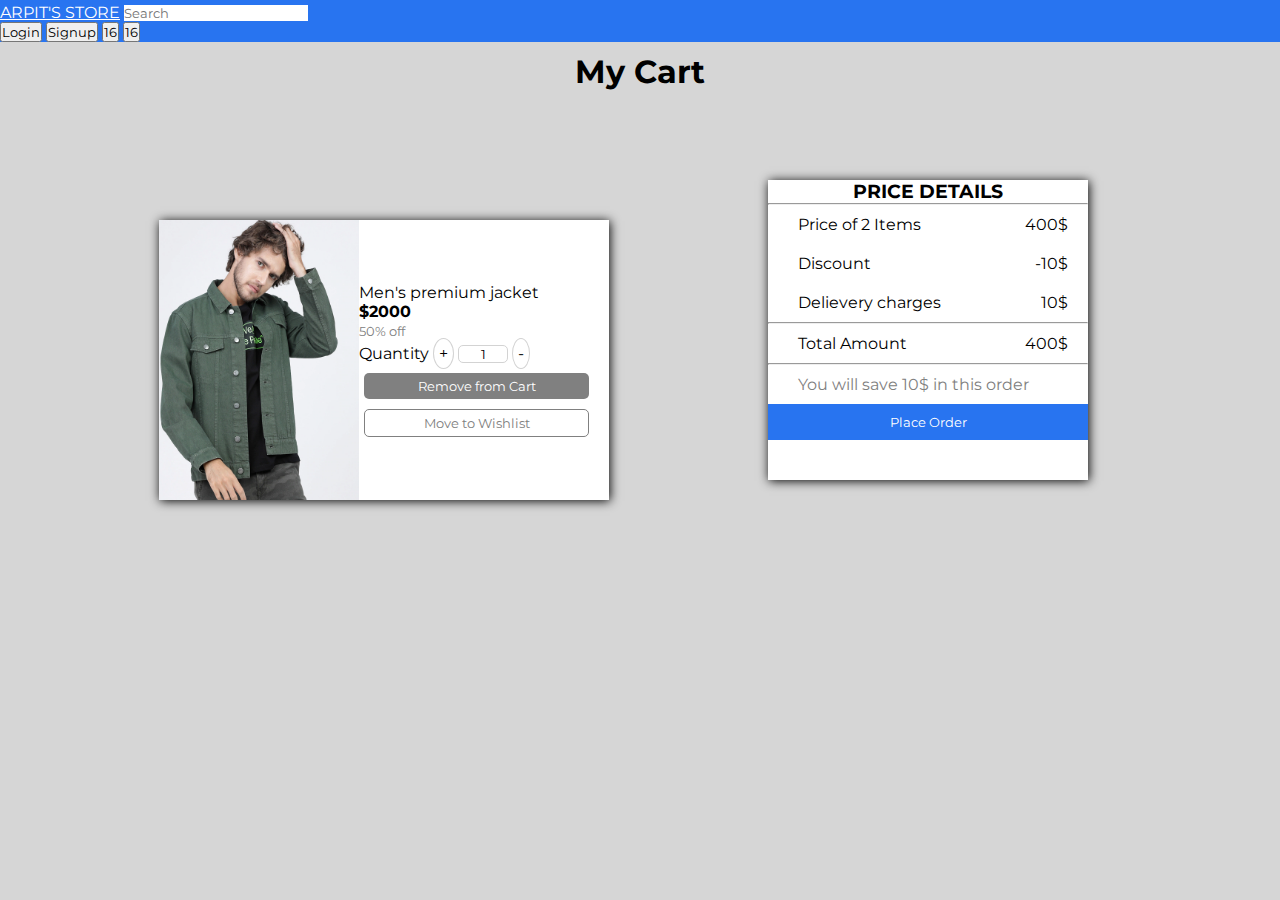
<file: mycart.html>
<!DOCTYPE html>
<html lang="en">

<head>
  <meta charset="UTF-8" />
  <meta http-equiv="X-UA-Compatible" content="IE=edge" />
  <meta name="viewport" content="width=device-width, initial-scale=1.0" />
  <title>Sign Up</title>
  <link rel="stylesheet" href="https://arpits-library.netlify.app/main.css" />
  <link rel="stylesheet" href="Styles/login.css" />
  <link rel="stylesheet" href="Styles/mycart.css">
  <link rel="stylesheet" href="https://cdnjs.cloudflare.com/ajax/libs/font-awesome/6.0.0-beta3/css/all.min.css"
    integrity="sha512-Fo3rlrZj/k7ujTnHg4CGR2D7kSs0v4LLanw2qksYuRlEzO+tcaEPQogQ0KaoGN26/zrn20ImR1DfuLWnOo7aBA=="
    crossorigin="anonymous" referrerpolicy="no-referrer" />
</head>

<body>
  <nav class="flex nav-item background-color">
    <div class="left-nav flex">
      <a href="index.html" class="nav-heading">ARPIT'S STORE</a>
      <input class="search-bar" placeholder="Search" />
    </div>
    <div class="right-nav">
      <button class="btn btn-round" onclick="window.location.href='login.html';">
        Login
      </button>
      <button class="btn btn-round" onclick="window.location.href='signup.html';">
        Signup
      </button>
      

      <button class="badge-button badge-lg" onclick="window.location.href='mycart.html';">
        <i class="fas fa-shopping-cart fa-2x"></i>
        <span class="icon-button-badge flex center icon-xl">16</span>
      </button>
      <button class="badge-button badge-lg" onclick="window.location.href='mywishlist.html';">
        <i class="fas fa-heart fa-2x"></i>
        <span class="icon-button-badge flex center icon-xl">16</span>
      </button>
    </div>
  </nav>
  <h1 class="mycart-heading">My Cart</h1>
  <div class="container">
    <div class="image">
      <img class="mycart-image" src="Assets/jacket.jpeg" alt="" />
    </div>
    <div class="description">
      <p class="short-description">Men's premium jacket</p>
      <h4 class="price">$2000</h4>
      <small class="off-price">50% off</small>
      <p>
        Quantity <a class="plus-minus" href="">+</a>
        <input class="number-of-items" type="text" placeholder="" value="1" /> <a class="plus-minus" href="">-</a>
      </p>
      <button class="btn-remove">Remove from Cart</button>
      <button class="btn-wishlist">Move to Wishlist</button>
    </div>
  </div>

  <div class="price-container">
    <h3 class="price-details-heading">PRICE DETAILS</h3>
    <hr />
    <div class="item">
      <p class="list">Price of 2 Items</p>
      <span class="price-items">400$</span>
    </div>
    <div class="item">
      <p class="list">Discount</p>
      <span class="price-items">-10$</span>
    </div>
    <div class="item">
      <p class="list">Delievery charges</p>
      <span class="price-items">10$</span>
    </div>
    <hr />
    <div class="item">
      <p class="list">Total Amount</p>
      <span class="price-items">400$</span>
    </div>
    <hr />
    <div class="item saved-money">
      <p class="list">You will save 10$ in this order</p>
    </div>
    <button class="btn-place-order">Place Order</button>
  </div>

</body>

</html>
</file>
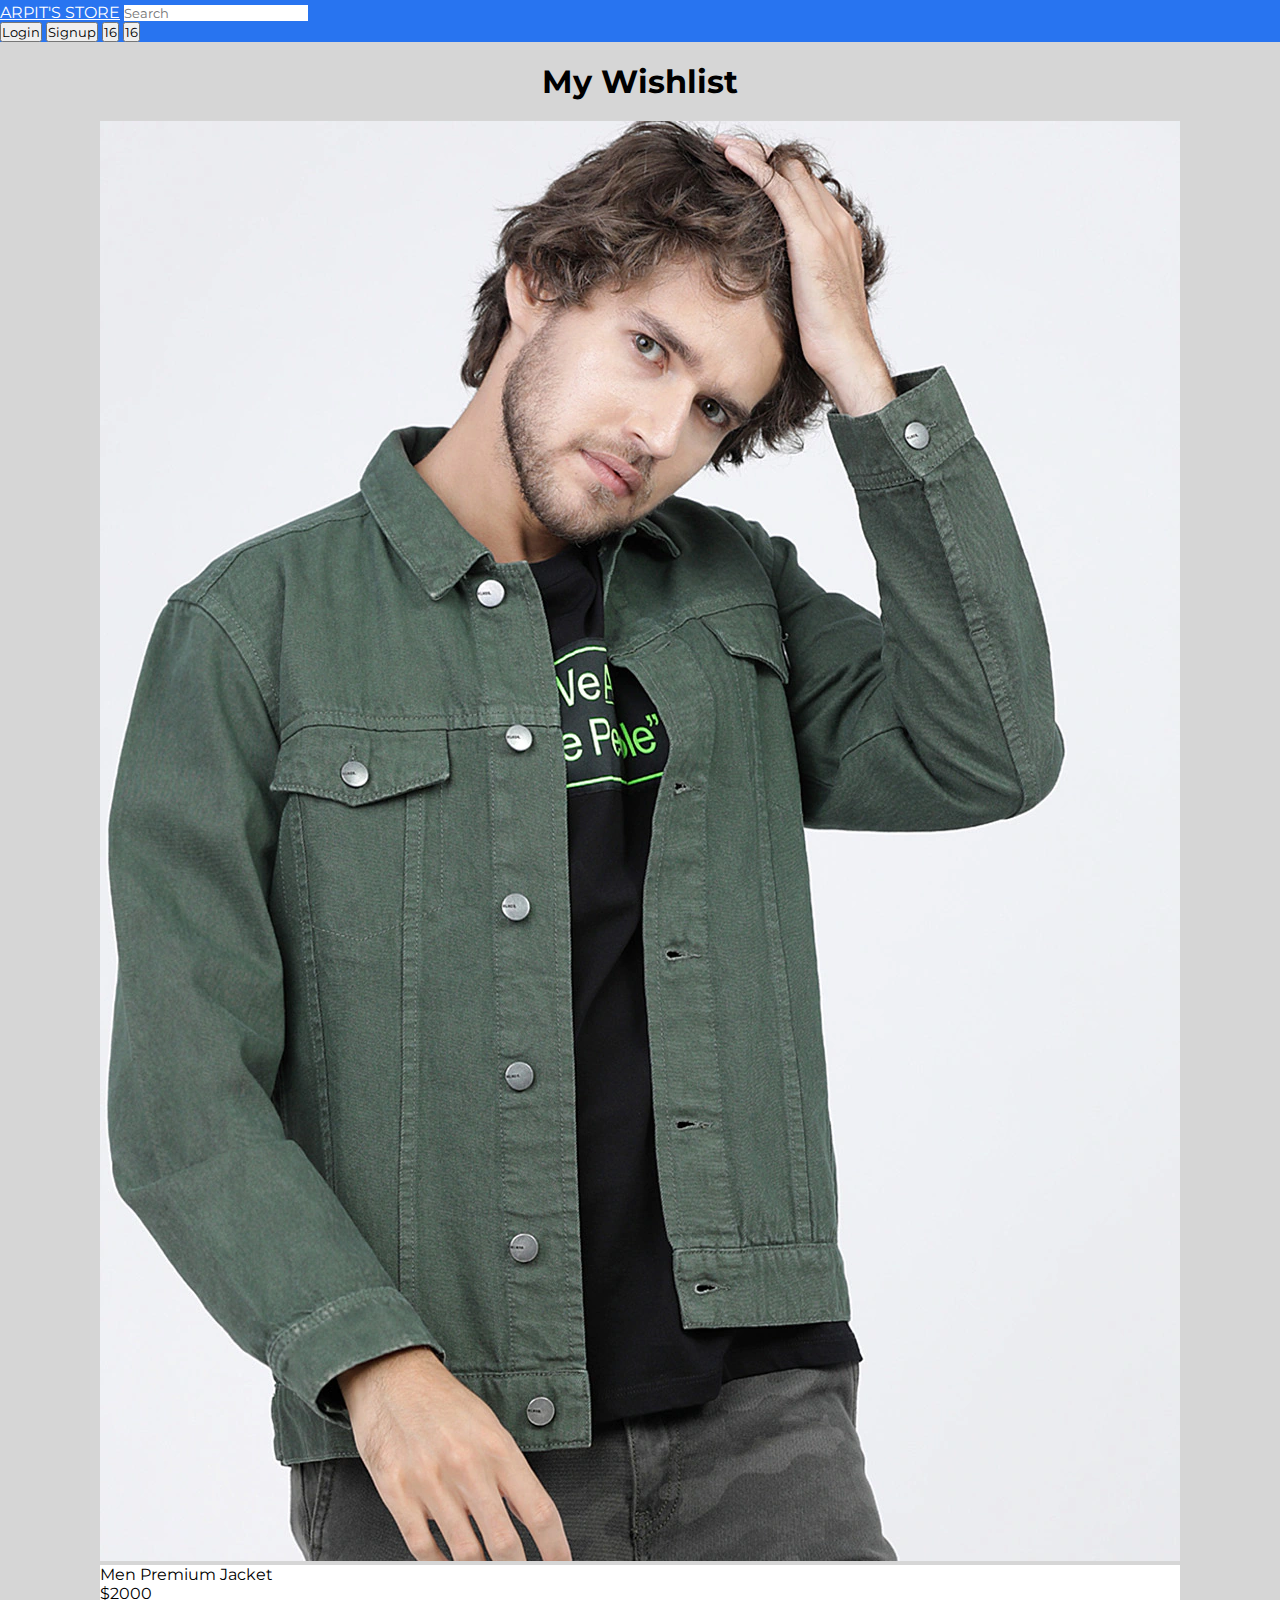
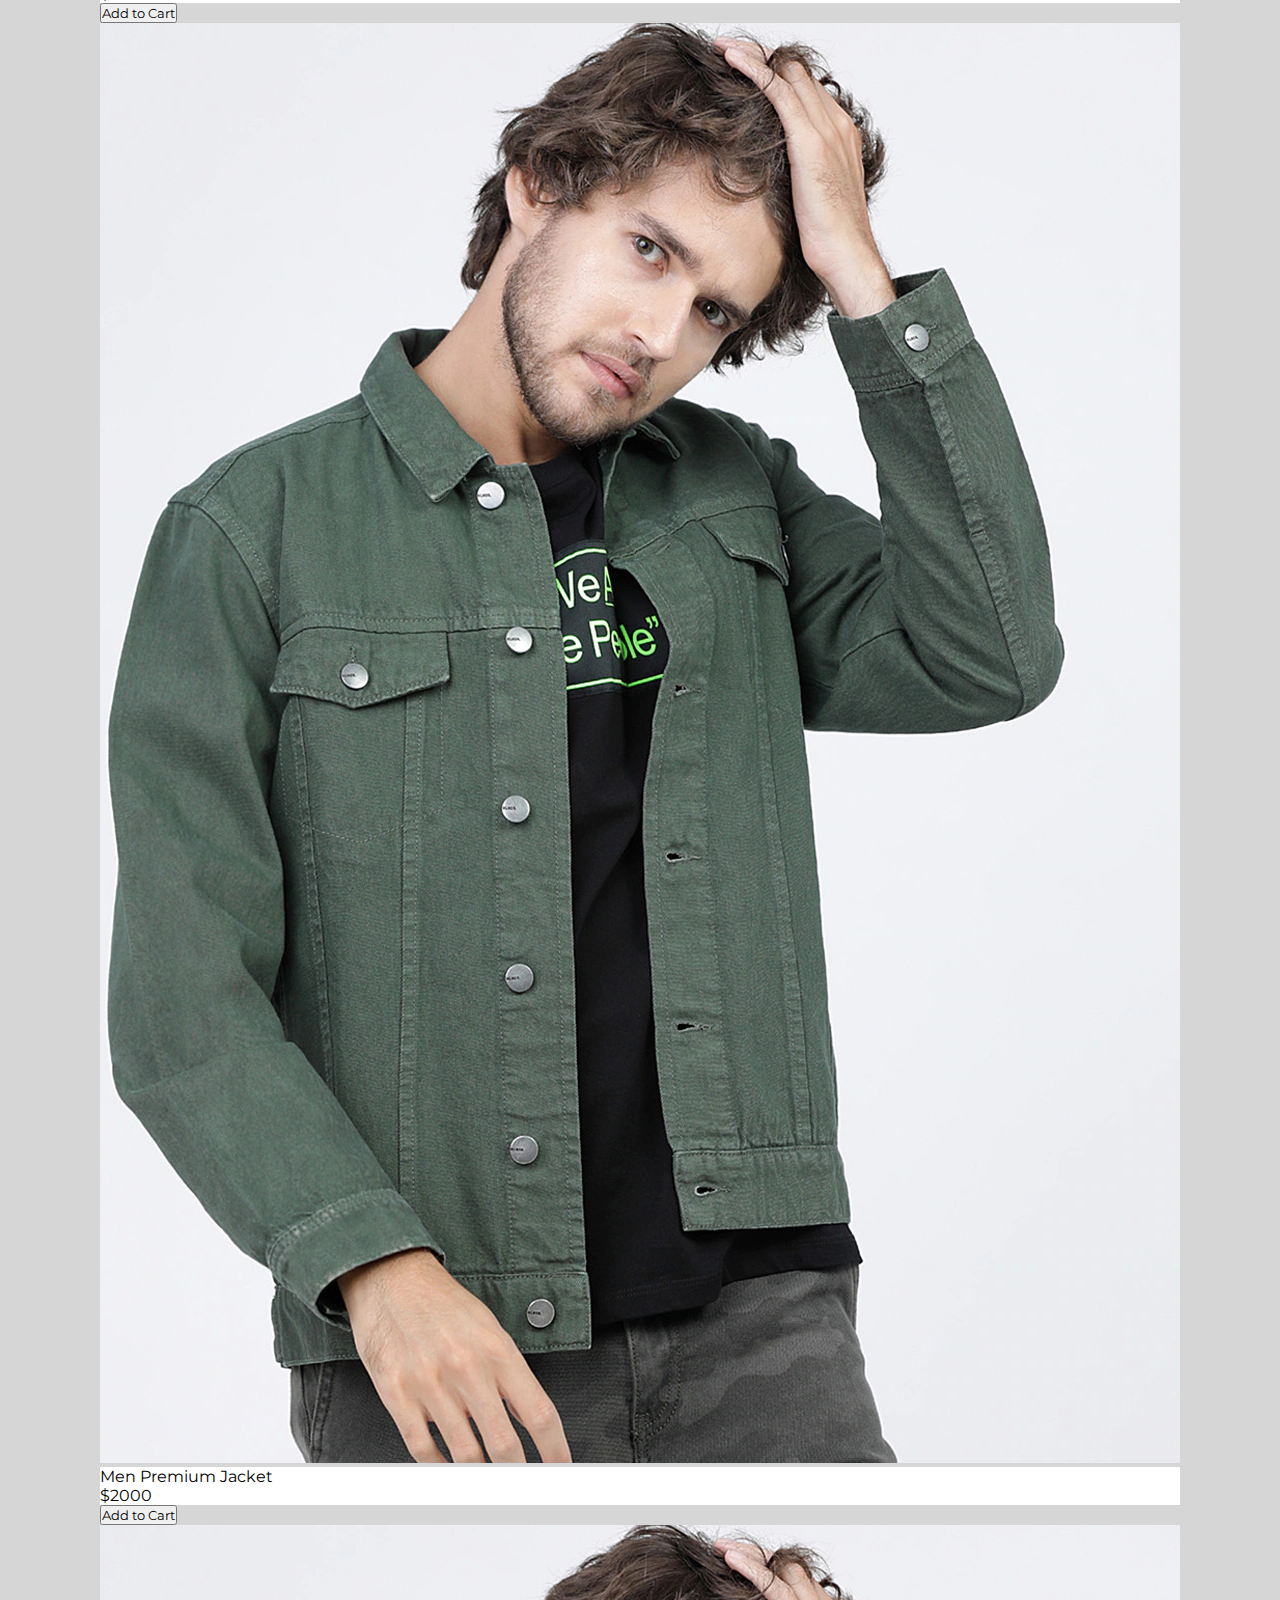
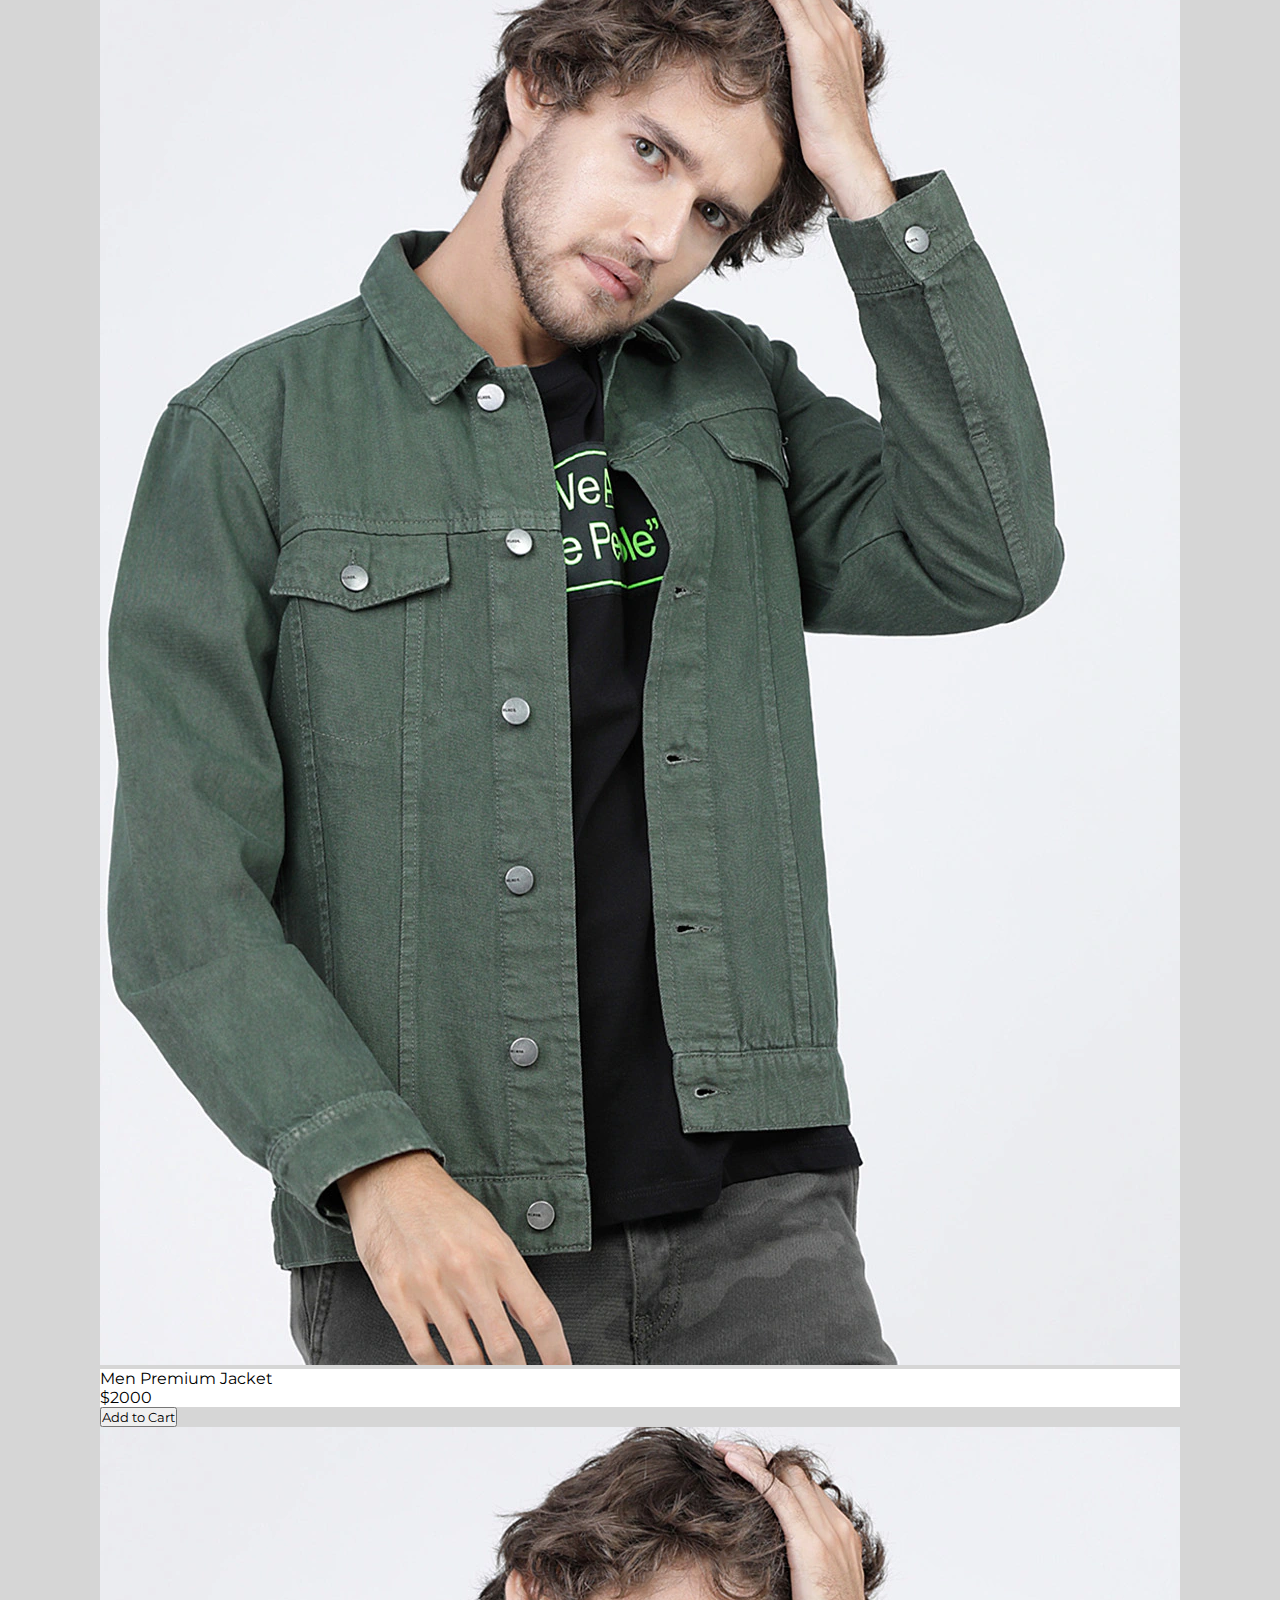
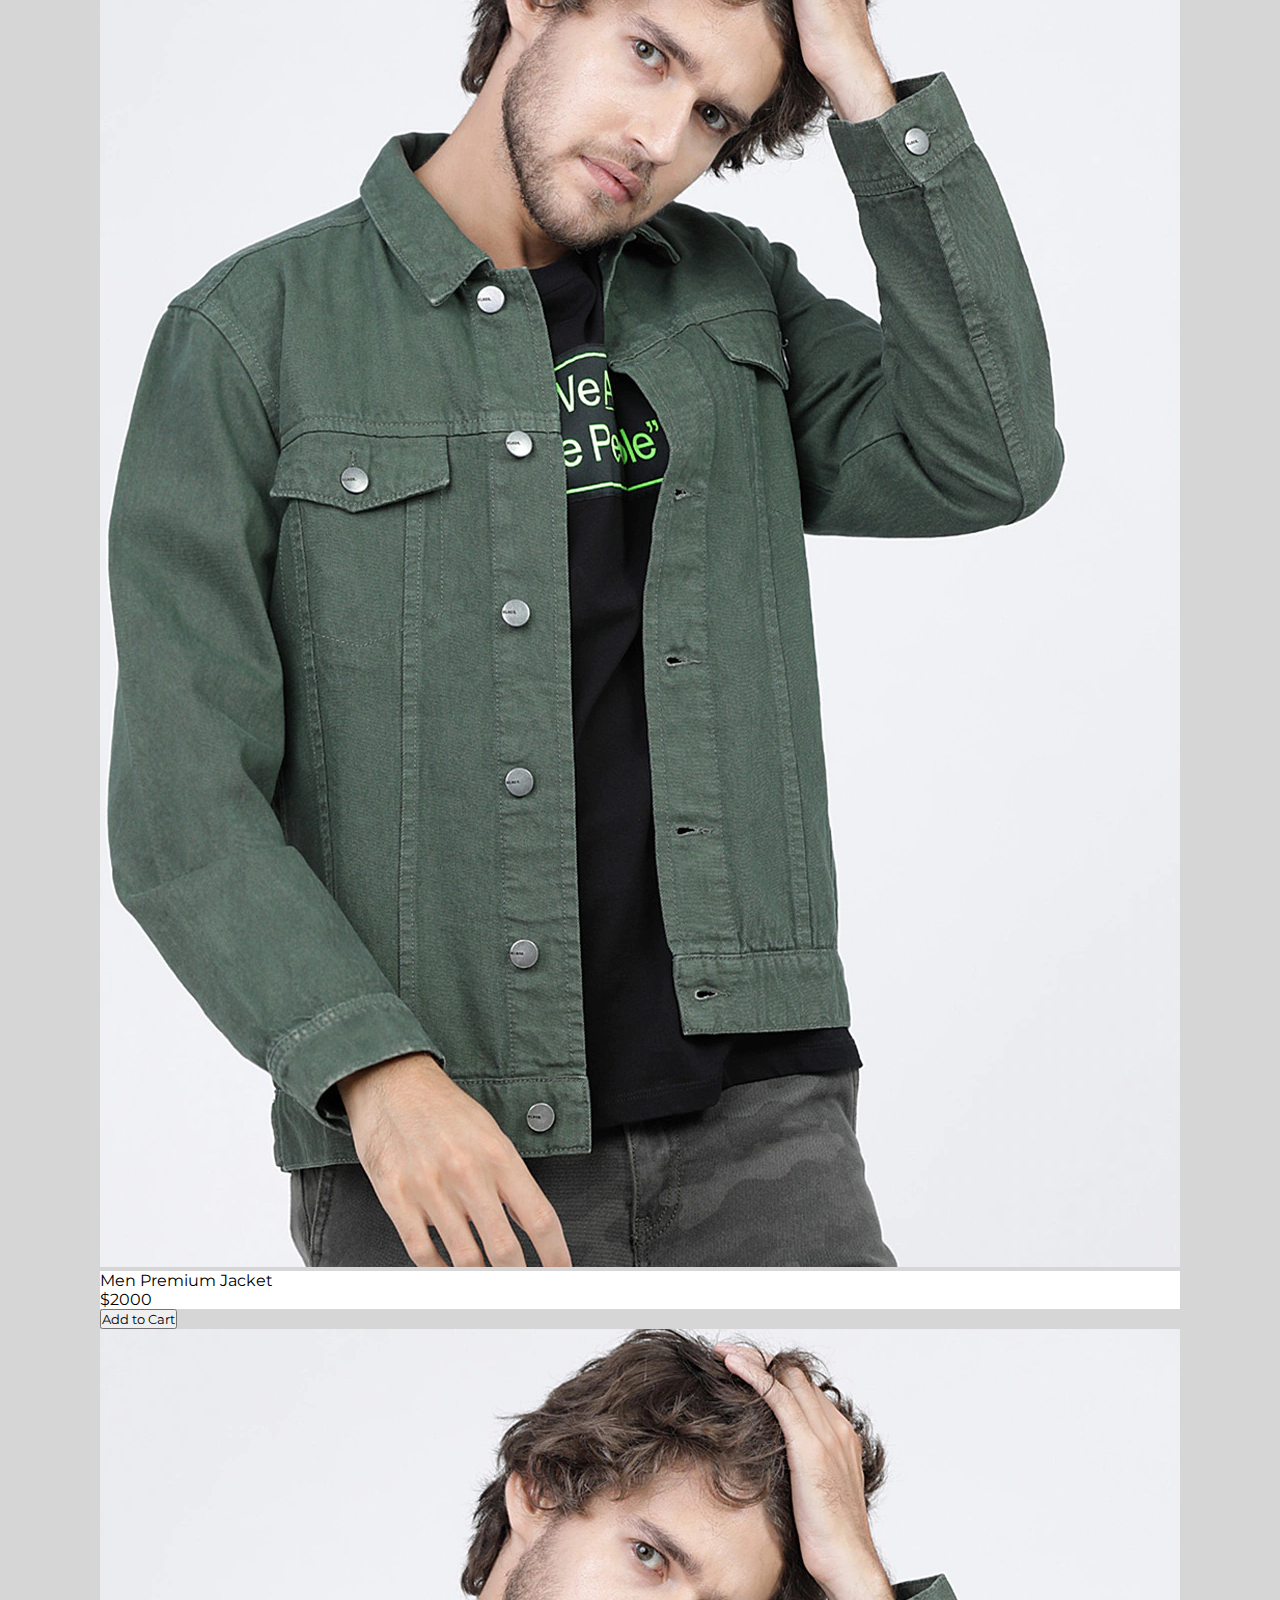
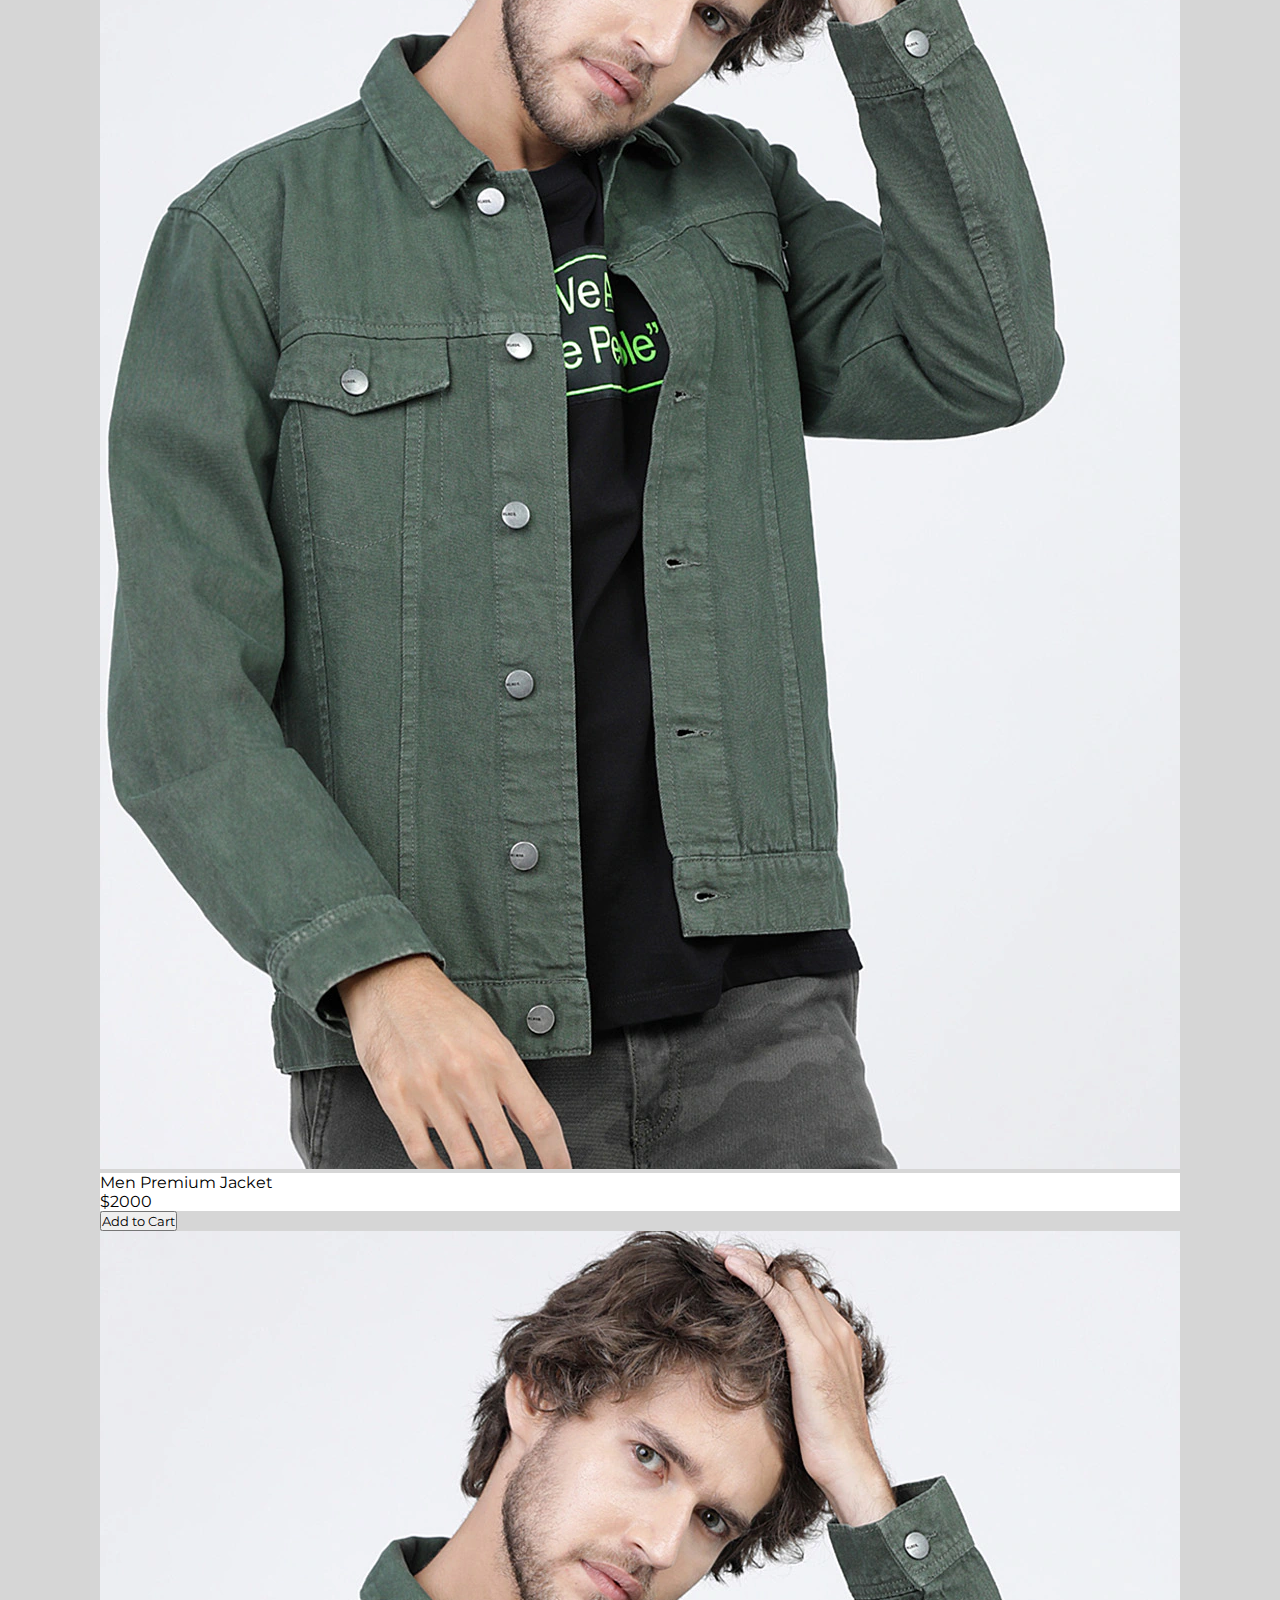
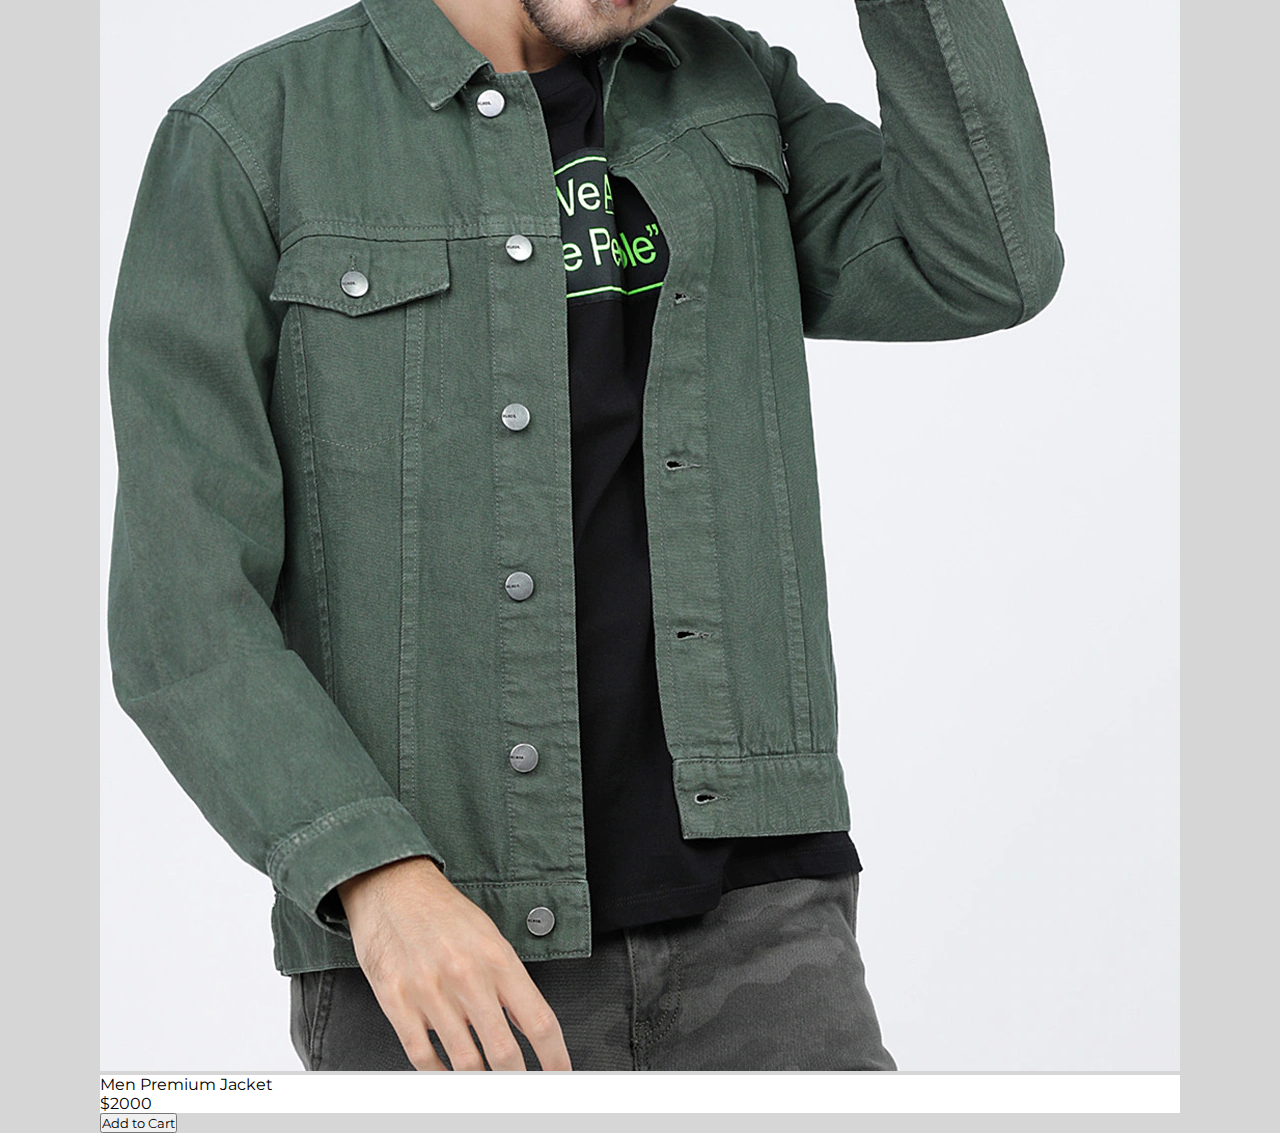
<file: mywishlist.html>
<!DOCTYPE html>
<html lang="en">

<head>
    <meta charset="UTF-8" />
    <meta http-equiv="X-UA-Compatible" content="IE=edge" />
    <meta name="viewport" content="width=device-width, initial-scale=1.0" />
    <title>Sign Up</title>
    <link rel="stylesheet" href="https://arpits-library.netlify.app/main.css" />
    <link rel="stylesheet" href="Styles/login.css" />
    <link rel="stylesheet" href="Styles/mywishlist.css">
    <link rel="stylesheet" href="https://cdnjs.cloudflare.com/ajax/libs/font-awesome/6.0.0-beta3/css/all.min.css"
        integrity="sha512-Fo3rlrZj/k7ujTnHg4CGR2D7kSs0v4LLanw2qksYuRlEzO+tcaEPQogQ0KaoGN26/zrn20ImR1DfuLWnOo7aBA=="
        crossorigin="anonymous" referrerpolicy="no-referrer" />
</head>

<body>
    <nav class="flex nav-item background-color">
        <div class="left-nav flex">
            <a href="index.html" class="nav-heading">ARPIT'S STORE</a>
            <input class="search-bar" placeholder="Search" />
        </div>
        <div class="right-nav">
            <button class="btn btn-round" onclick="window.location.href='login.html';">
                Login
            </button>
            <button class="btn btn-round" onclick="window.location.href='signup.html';">
                Signup
            </button>

            <button class="badge-button badge-lg" onclick="window.location.href='mycart.html';">
                <i class="fas fa-shopping-cart fa-2x"></i>
                <span class="icon-button-badge flex center icon-xl">16</span>
            </button>
            <button class="badge-button badge-lg" onclick="window.location.href='mywishlist.html';">
                <i class="fas fa-heart fa-2x"></i>
                <span class="icon-button-badge flex center icon-xl">16</span>
            </button>
        </div>
    </nav>
    <h1 class="wishlist-heading">My Wishlist</h1>
    <div class="wishlist-container">
        <div class="card-container">
            <h4 class="card-with-badge"><i class="fas fa-heart"></i></h4>
            <img class="card-image" src="Assets/jacket.jpeg" alt="Jacket" />
            <div class="description">
                <p class="change-background card-heading">Men Premium Jacket</p>
                <p class="change-background price">$2000</p>
                <button class="add-cart-btn">Add to Cart</button>
            </div>
        </div>
        <div class="card-container">
            <h4 class="card-with-badge"><i class="fas fa-heart"></i></h4>
            <img class="card-image" src="Assets/jacket.jpeg" alt="Jacket" />
            <div class="description">
                <p class="change-background card-heading">Men Premium Jacket</p>
                <p class="change-background price">$2000</p>
                <button class="add-cart-btn">Add to Cart</button>
            </div>
        </div>
        <div class="card-container">
            <h4 class="card-with-badge"><i class="fas fa-heart"></i></h4>
            <img class="card-image" src="Assets/jacket.jpeg" alt="Jacket" />
            <div class="description">
                <p class="change-background card-heading">Men Premium Jacket</p>
                <p class="change-background price">$2000</p>
                <button class="add-cart-btn">Add to Cart</button>
            </div>
        </div>
        <div class="card-container">
            <h4 class="card-with-badge"><i class="fas fa-heart"></i></h4>
            <img class="card-image" src="Assets/jacket.jpeg" alt="Jacket" />
            <div class="description">
                <p class="card-heading change-background">Men Premium Jacket</p>
                <p class="price change-background">$2000</p>
                <button class="add-cart-btn">Add to Cart</button>
            </div>
        </div>
        <div class="card-container">
            <h4 class="card-with-badge"><i class="fas fa-heart"></i></h4>
            <img class="card-image" src="Assets/jacket.jpeg" alt="Jacket" />
            <div class="description">
                <p class="card-heading change-background">Men Premium Jacket</p>
                <p class="price change-background">$2000</p>
                <button class="add-cart-btn">Add to Cart</button>
            </div>
        </div>
        <div class="card-container">
            <h4 class="card-with-badge"><i class="fas fa-heart"></i></h4>
            <img class="card-image" src="Assets/jacket.jpeg" alt="Jacket" />
            <div class="description">
                <p class="card-heading change-background">Men Premium Jacket</p>
                <p class="price change-background">$2000</p>
                <button class="add-cart-btn">Add to Cart</button>
            </div>
        </div>
    </div>
</body>

</html>
</file>
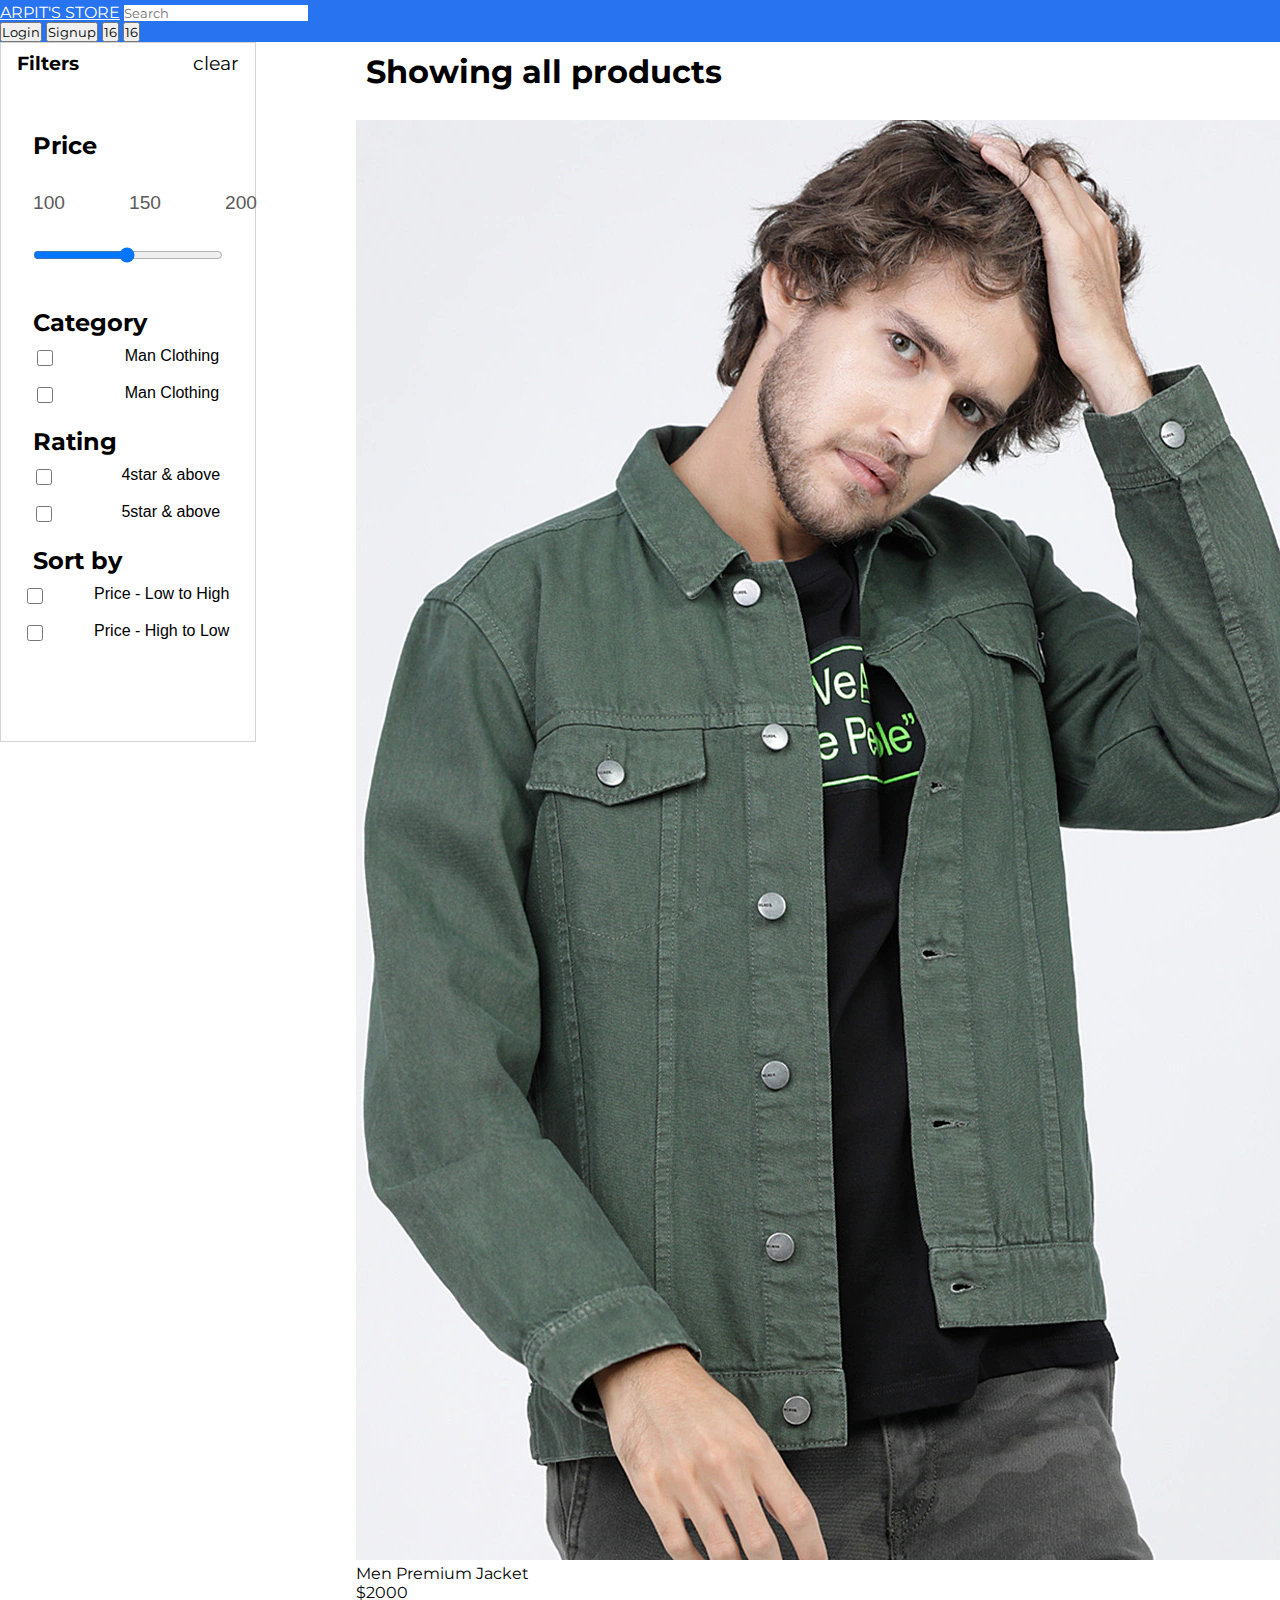
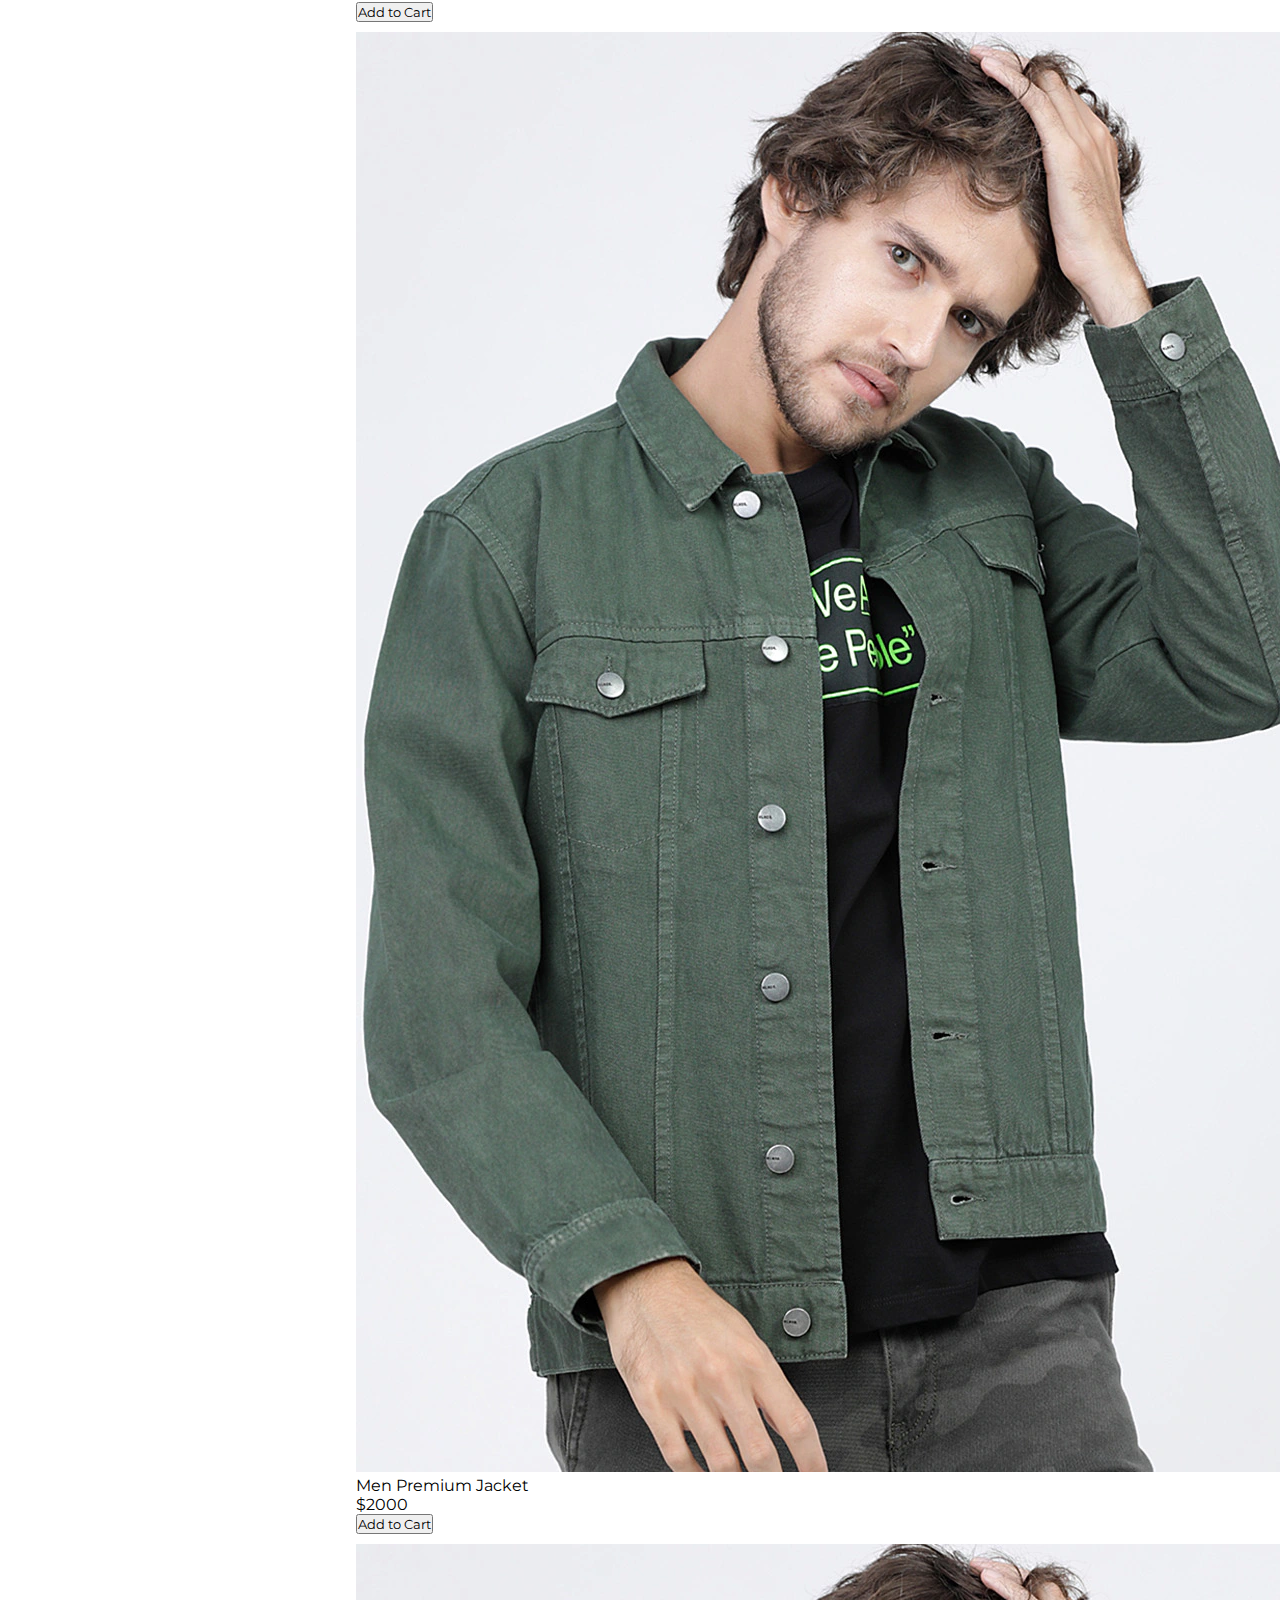
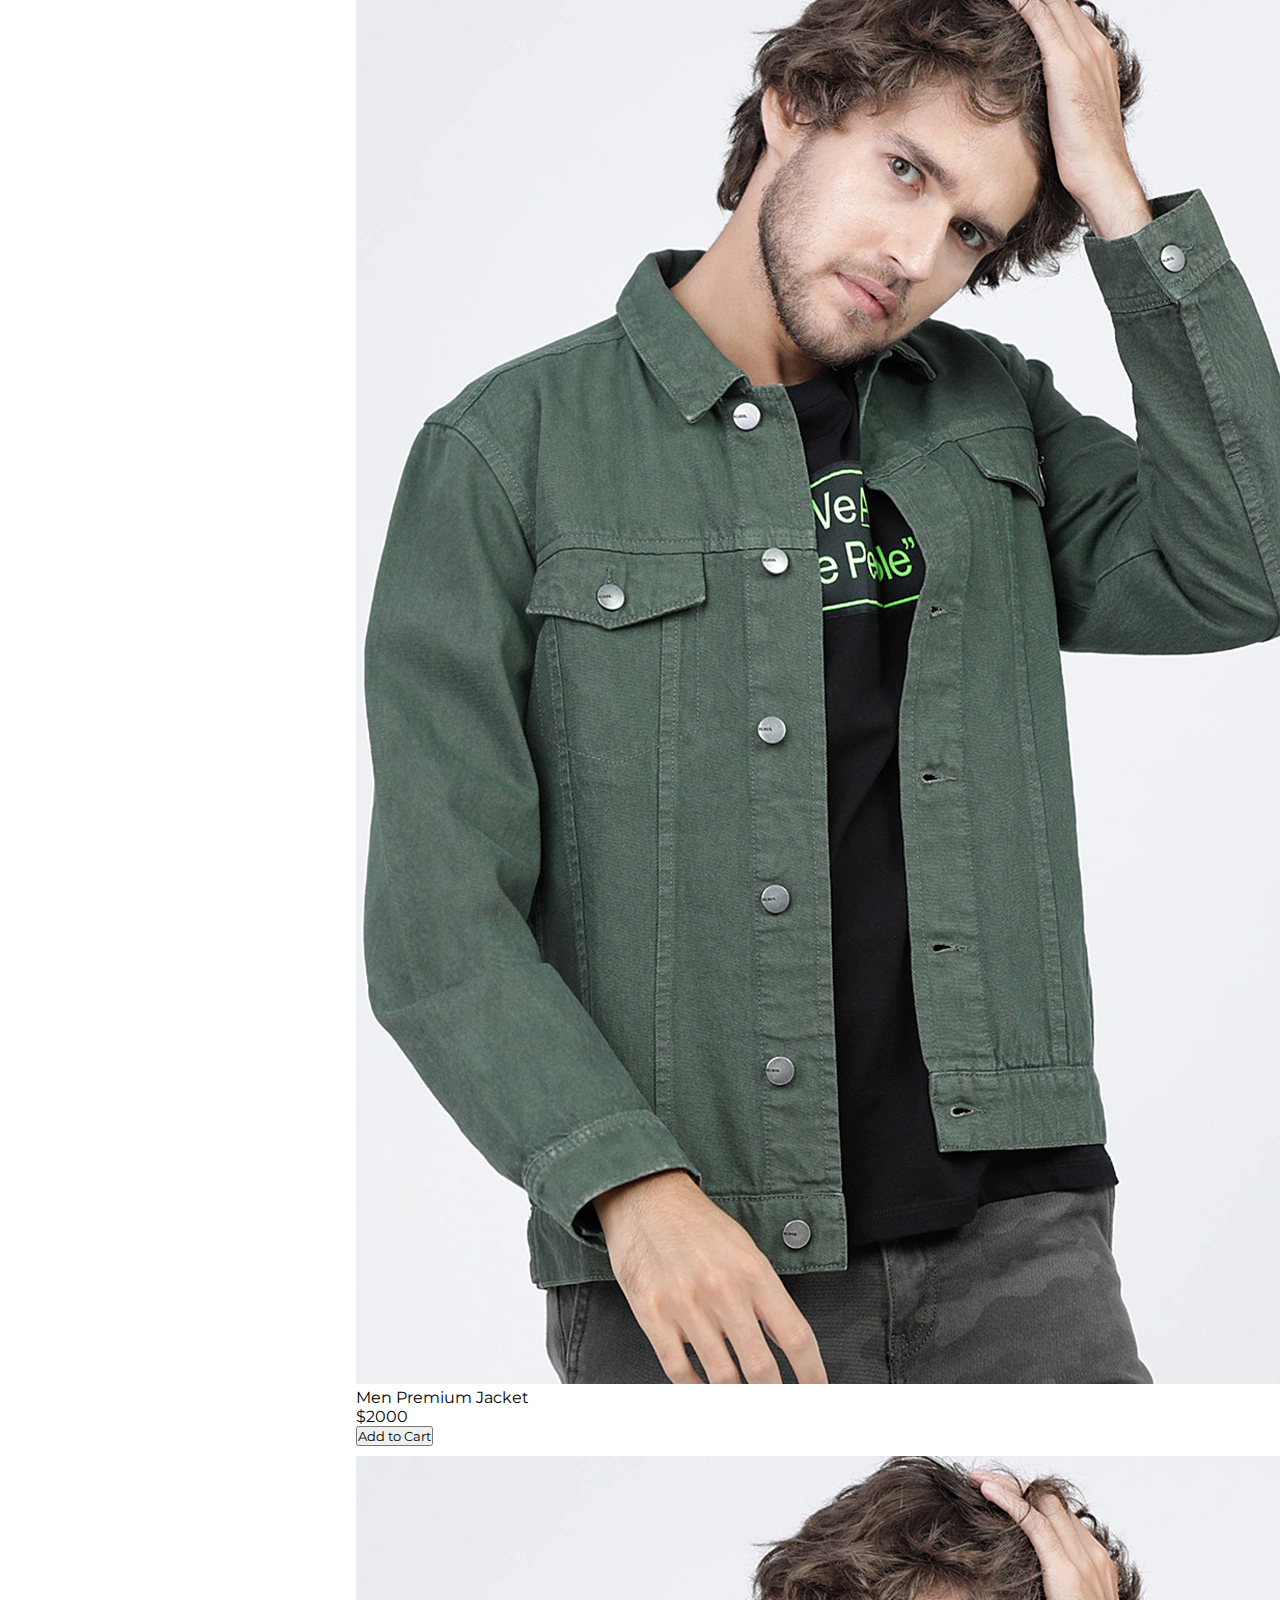
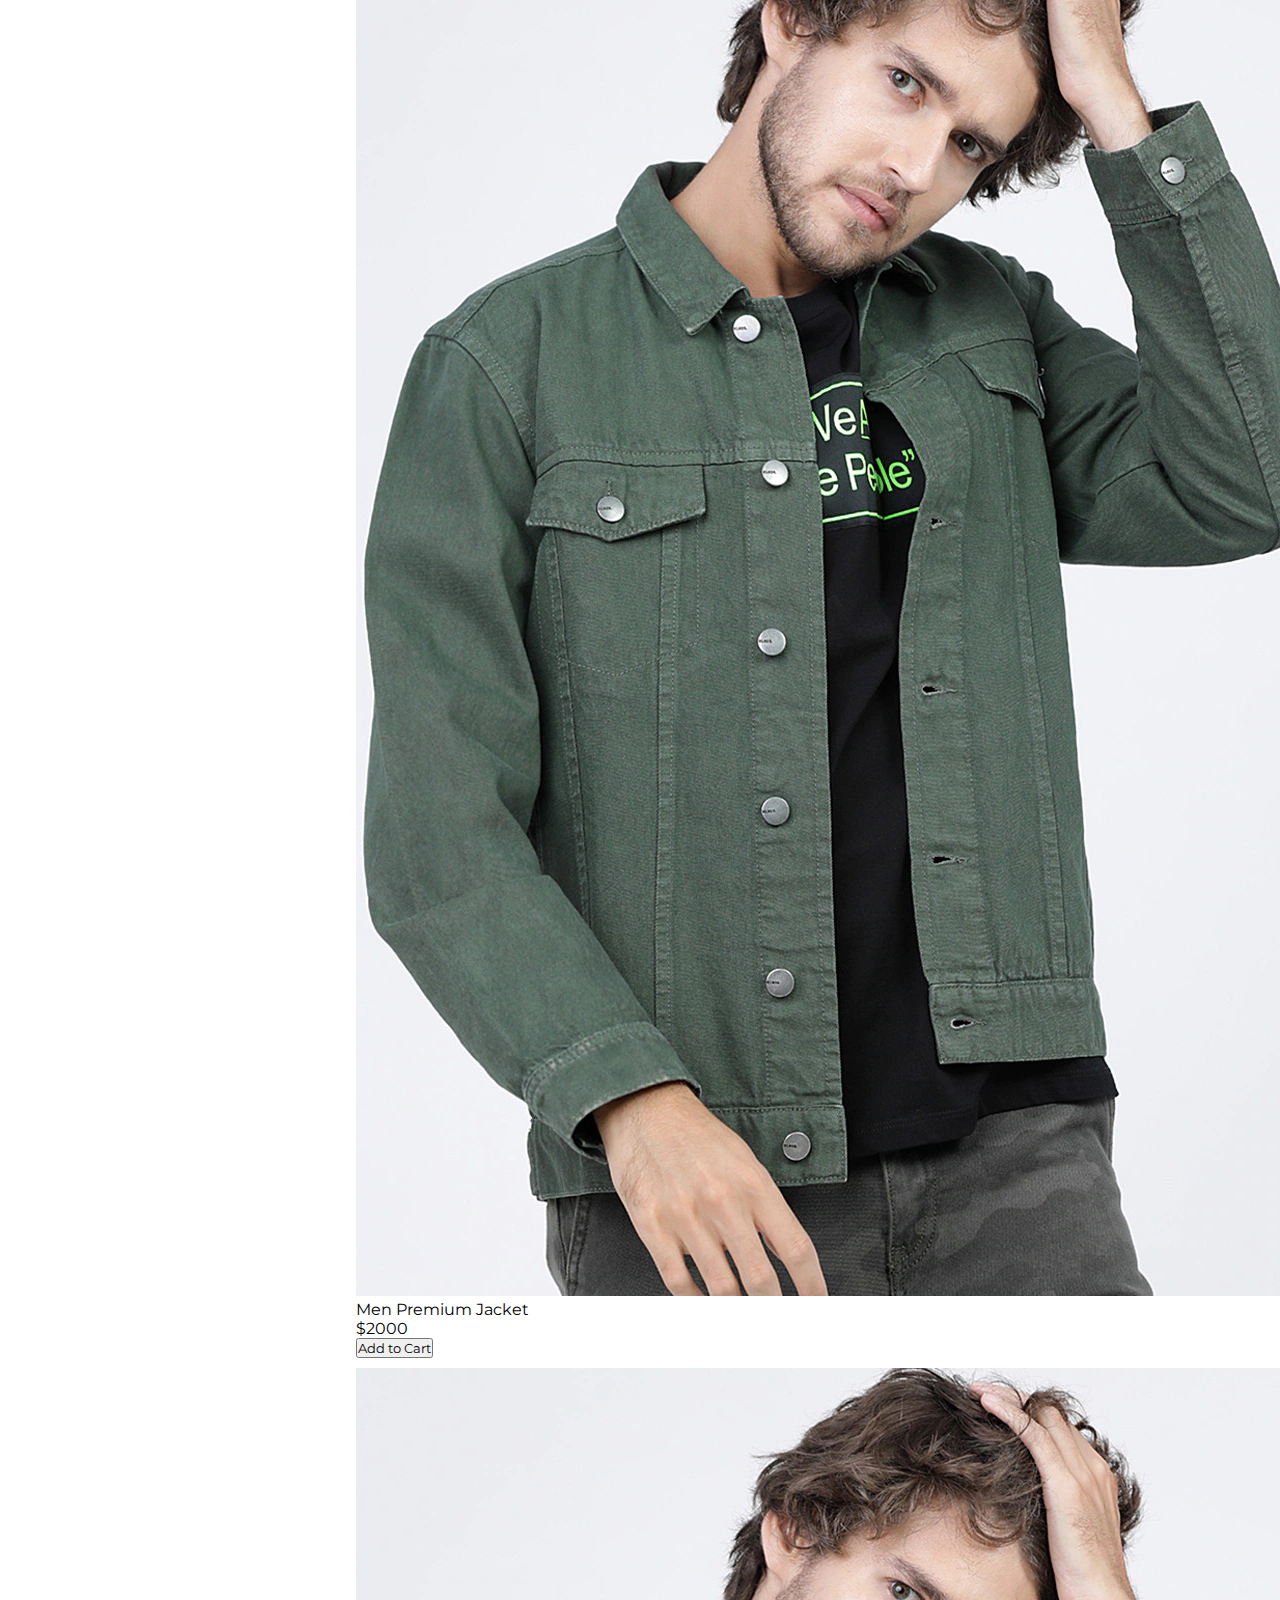
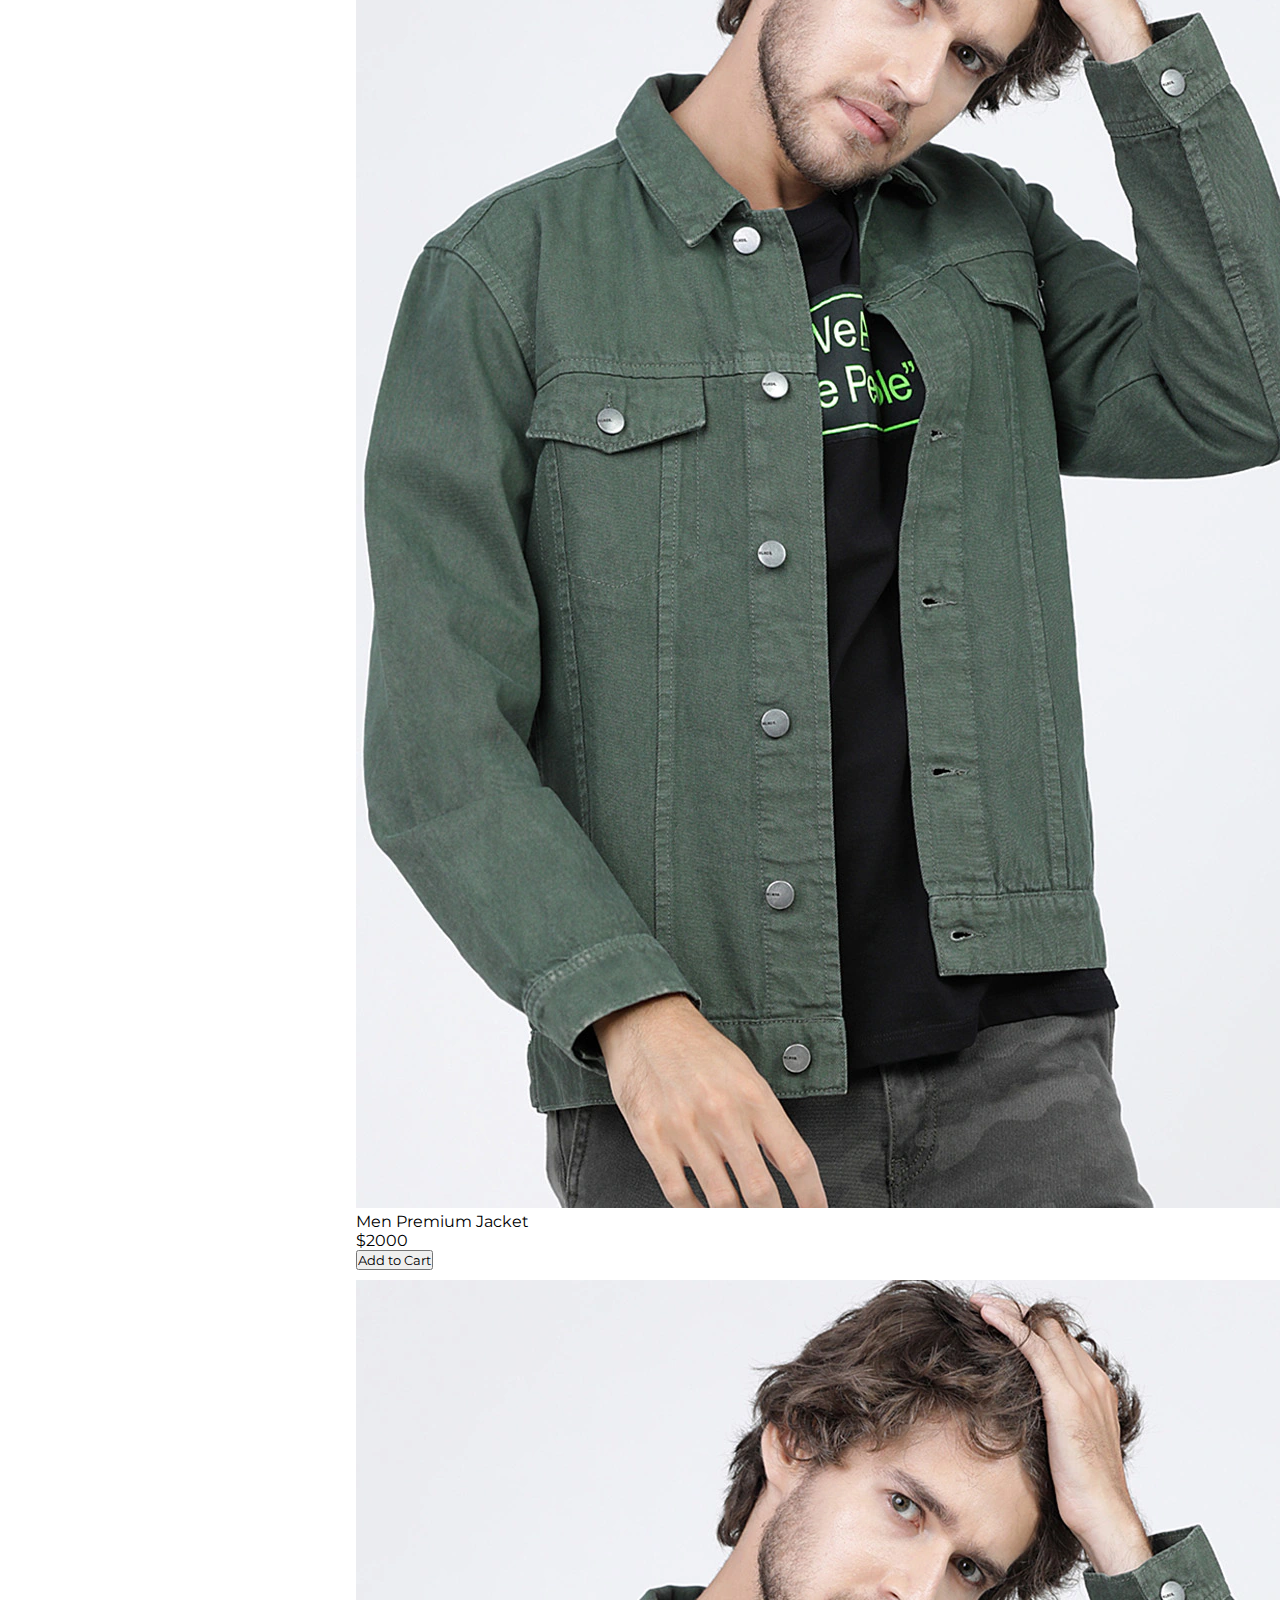
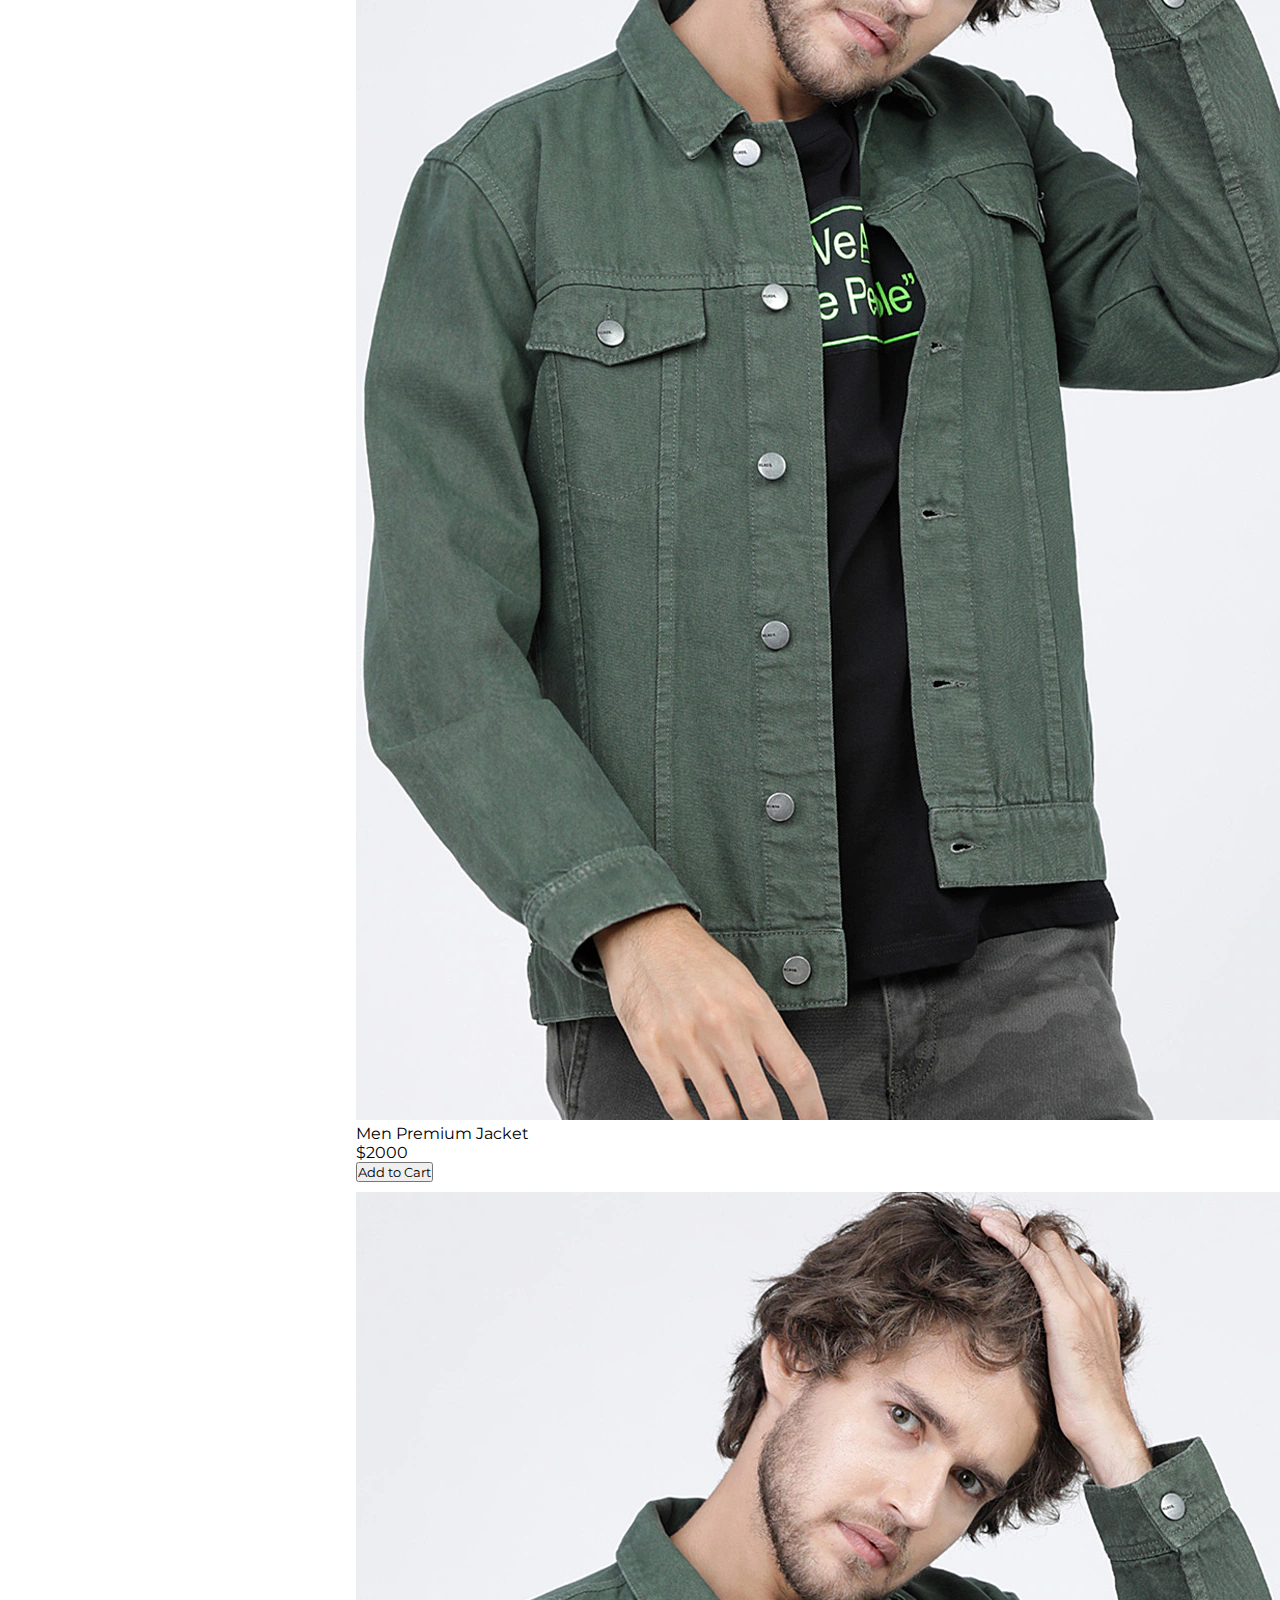
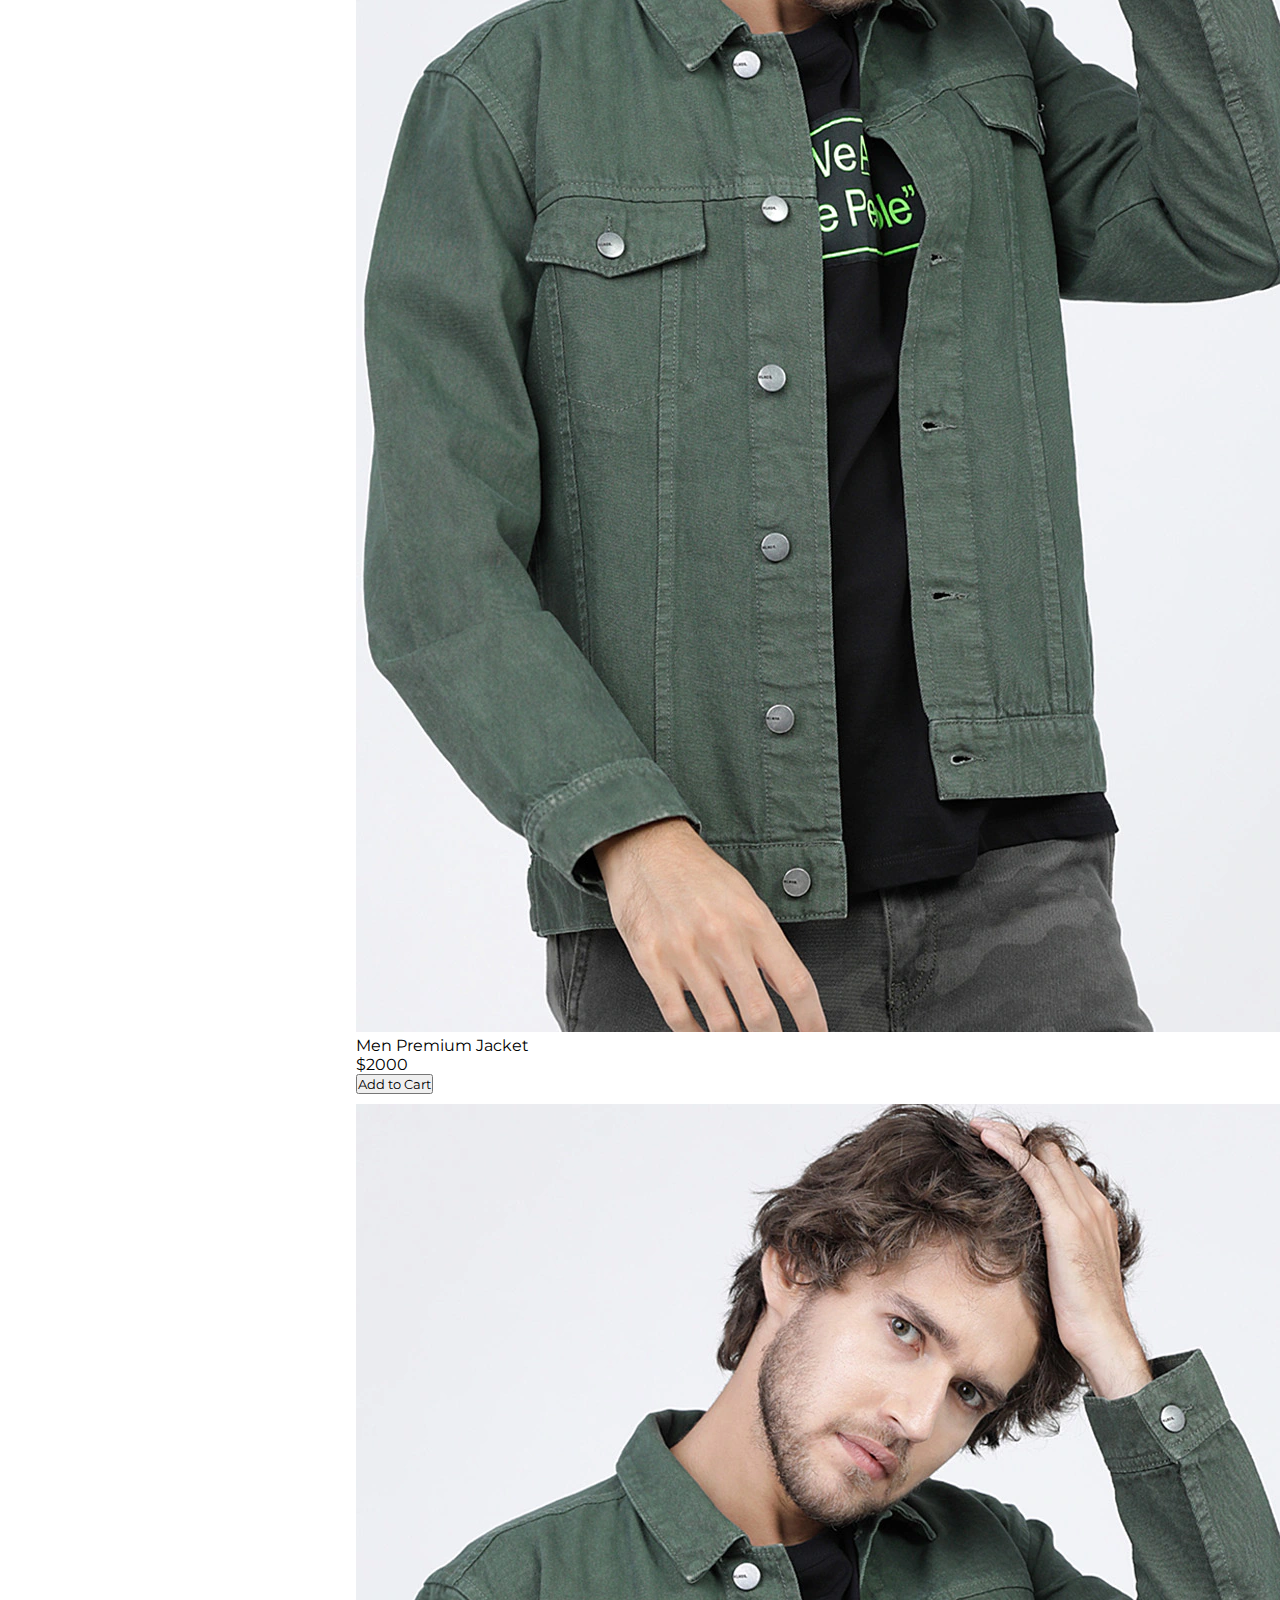
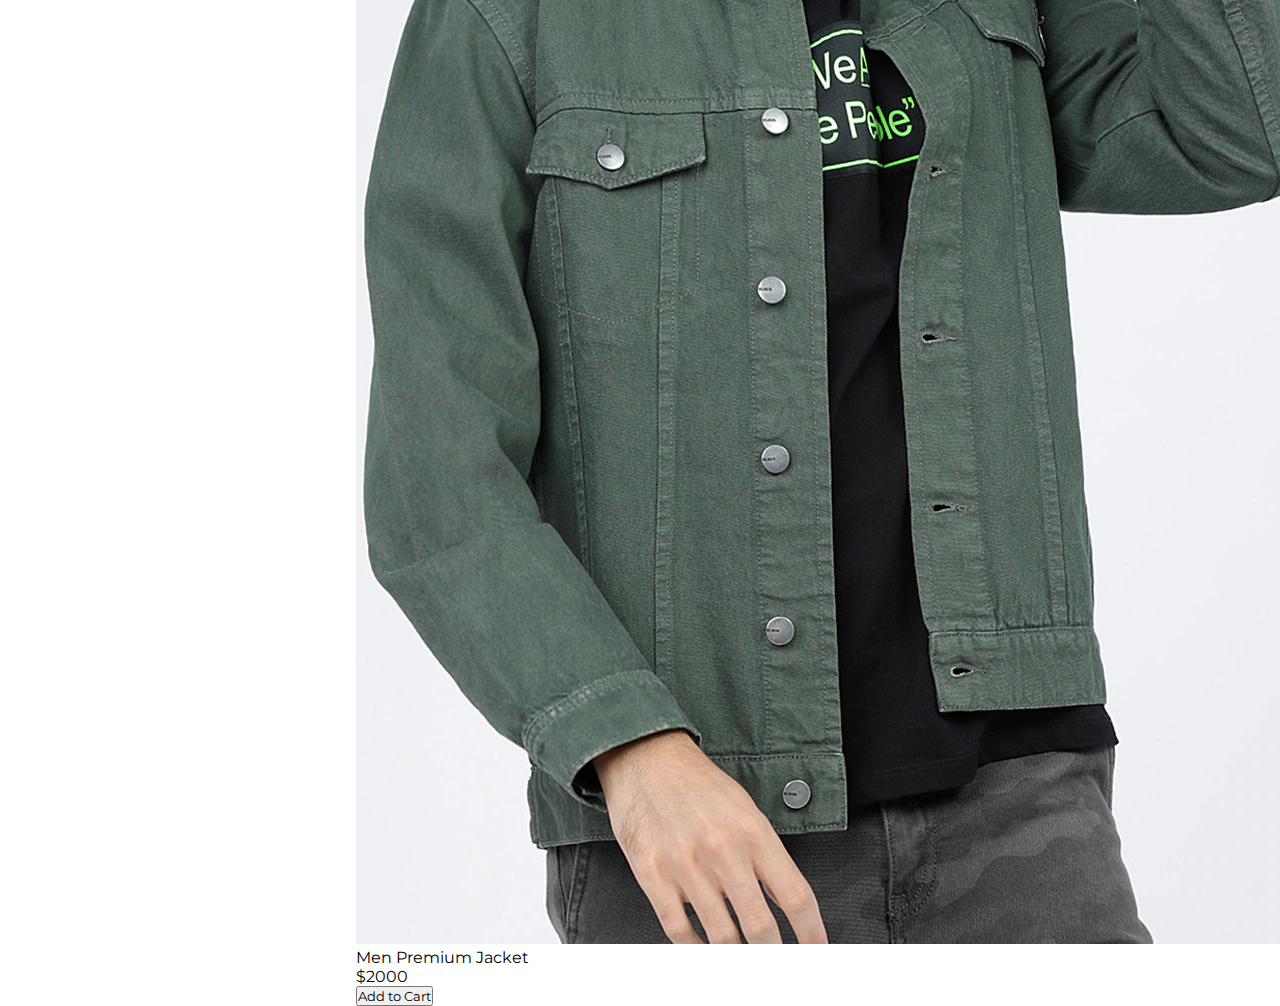
<file: product.html>
<!DOCTYPE html>
<html lang="en">

<head>
  <meta charset="UTF-8" />
  <meta http-equiv="X-UA-Compatible" content="IE=edge" />
  <meta name="viewport" content="width=device-width, initial-scale=1.0" />
  <title>Login Page</title>
  <link rel="stylesheet" href="https://arpits-library.netlify.app/main.css" />
  <link rel="stylesheet" href="Styles/product.css"/>
  <link rel="stylesheet" href="styles.css">
  <link rel="stylesheet" href="https://cdnjs.cloudflare.com/ajax/libs/font-awesome/6.0.0-beta3/css/all.min.css"
    integrity="sha512-Fo3rlrZj/k7ujTnHg4CGR2D7kSs0v4LLanw2qksYuRlEzO+tcaEPQogQ0KaoGN26/zrn20ImR1DfuLWnOo7aBA=="
    crossorigin="anonymous" referrerpolicy="no-referrer" />
</head>

<body>
    <nav class="flex nav-item background-color">
        <div class="left-nav flex">
          <a href="index.html" class="nav-heading">ARPIT'S STORE</a>
          <input class="search-bar" placeholder="Search" />
        </div>
        <div class="right-nav">
          <button class="btn btn-round" onclick="window.location.href='login.html';">
            Login
          </button>
          <button class="btn btn-round" onclick="window.location.href='signup.html';">
            Signup
          </button>
          <button class="badge-button badge-lg" onclick="window.location.href='mycart.html';" >
            <i class="fas fa-shopping-cart fa-2x"></i>
            <span class="icon-button-badge flex center icon-xl">16</span>
          </button>
          <button class="badge-button badge-lg"onclick="window.location.href='mywishlist.html';">
            <i class="fas fa-heart fa-2x"></i>
            <span class="icon-button-badge flex center icon-xl">16</span>
          </button>
        </div>
      </nav>
  
</body>
<div class="main-body-sec">
    <div class="filter-sidebar">
      <div class="filter-sidebar-heading">
        <span><b>Filters</b></span>
        <span>clear</span>
      </div>
      <div class="filter-price">
        <h2 class="price-heading">Price</h2>
        <div class="range">
          <span>100</span>
          <span>150</span>
          <span>200</span>
        </div>
        <input type="range" min="1" max="100" value="50" class="price-range">
      </div>
      <div class="filter-cat">
        <span><b>Category</b></span>
        <div class="filter-item">
          <input type="checkbox">
          Man Clothing
        </div>
        <div class="filter-item">
          <input type="checkbox">
          Man Clothing
        </div>
      </div>
      <div class="filter-cat">
        <span><b>Rating</b></span>
        <div class="filter-item">
          <input type="checkbox">
          4star & above
        </div>
        <div class="filter-item">
          <input type="checkbox">
          5star & above
        </div>
      </div>
      <div class="filter-cat">
        <span><b>Sort by</b></span>
        <div class="filter-item">
          <input type="checkbox">
          Price - Low to High
        </div>
        <div class="filter-item">
          <input type="checkbox">
          Price - High to Low
        </div>
      </div>
    </div>
    <div class="right-body-section">
      <h1 class="showing-heading">Showing all products</h1>
      <br>
      <div class="product-flex">
        <div class="card-container">
          <h4 class="card-with-badge"><i class="fas fa-heart"></i></h4>
          <img class="card-image" src="Assets/jacket.jpeg" alt="Jacket" />
          <div class="description">
            <p class="card-heading">Men Premium Jacket</p>
            <p class="price">$2000</p>
            <button class="add-cart-btn">Add to Cart</button>
          </div>
        </div>
        <div class="card-container">
          <h4 class="card-with-badge"><i class="fas fa-heart"></i></h4>
          <img class="card-image" src="Assets/jacket.jpeg" alt="Jacket" />
          <div class="description">
            <p class="card-heading">Men Premium Jacket</p>
            <p class="price">$2000</p>
            <button class="add-cart-btn">Add to Cart</button>
          </div>
        </div>
        <div class="card-container">
          <h4 class="card-with-badge"><i class="fas fa-heart"></i></h4>
          <img class="card-image" src="Assets/jacket.jpeg" alt="Jacket" />
          <div class="description">
            <p class="card-heading">Men Premium Jacket</p>
            <p class="price">$2000</p>
            <button class="add-cart-btn">Add to Cart</button>
          </div>
        </div>
        <div class="card-container">
          <h4 class="card-with-badge"><i class="fas fa-heart"></i></h4>
          <img class="card-image" src="Assets/jacket.jpeg" alt="Jacket" />
          <div class="description">
            <p class="card-heading">Men Premium Jacket</p>
            <p class="price">$2000</p>
            <button class="add-cart-btn">Add to Cart</button>
          </div>
        </div>
        <div class="card-container">
          <h4 class="card-with-badge"><i class="fas fa-heart"></i></h4>
          <img class="card-image" src="Assets/jacket.jpeg" alt="Jacket" />
          <div class="description">
            <p class="card-heading">Men Premium Jacket</p>
            <p class="price">$2000</p>
            <button class="add-cart-btn">Add to Cart</button>
          </div>
        </div>
        <div class="card-container">
          <h4 class="card-with-badge"><i class="fas fa-heart"></i></h4>
          <img class="card-image" src="Assets/jacket.jpeg" alt="Jacket" />
          <div class="description">
            <p class="card-heading">Men Premium Jacket</p>
            <p class="price">$2000</p>
            <button class="add-cart-btn">Add to Cart</button>
          </div>
        </div>
        <div class="card-container">
          <h4 class="card-with-badge"><i class="fas fa-heart"></i></h4>
          <img class="card-image" src="Assets/jacket.jpeg" alt="Jacket" />
          <div class="description">
            <p class="card-heading">Men Premium Jacket</p>
            <p class="price">$2000</p>
            <button class="add-cart-btn">Add to Cart</button>
          </div>
        </div>
        <div class="card-container">
          <h4 class="card-with-badge"><i class="fas fa-heart"></i></h4>
          <img class="card-image" src="Assets/jacket.jpeg" alt="Jacket" />
          <div class="description">
            <p class="card-heading">Men Premium Jacket</p>
            <p class="price">$2000</p>
            <button class="add-cart-btn">Add to Cart</button>
          </div>
        </div>
      </div>


    </div>
</html>
</file>
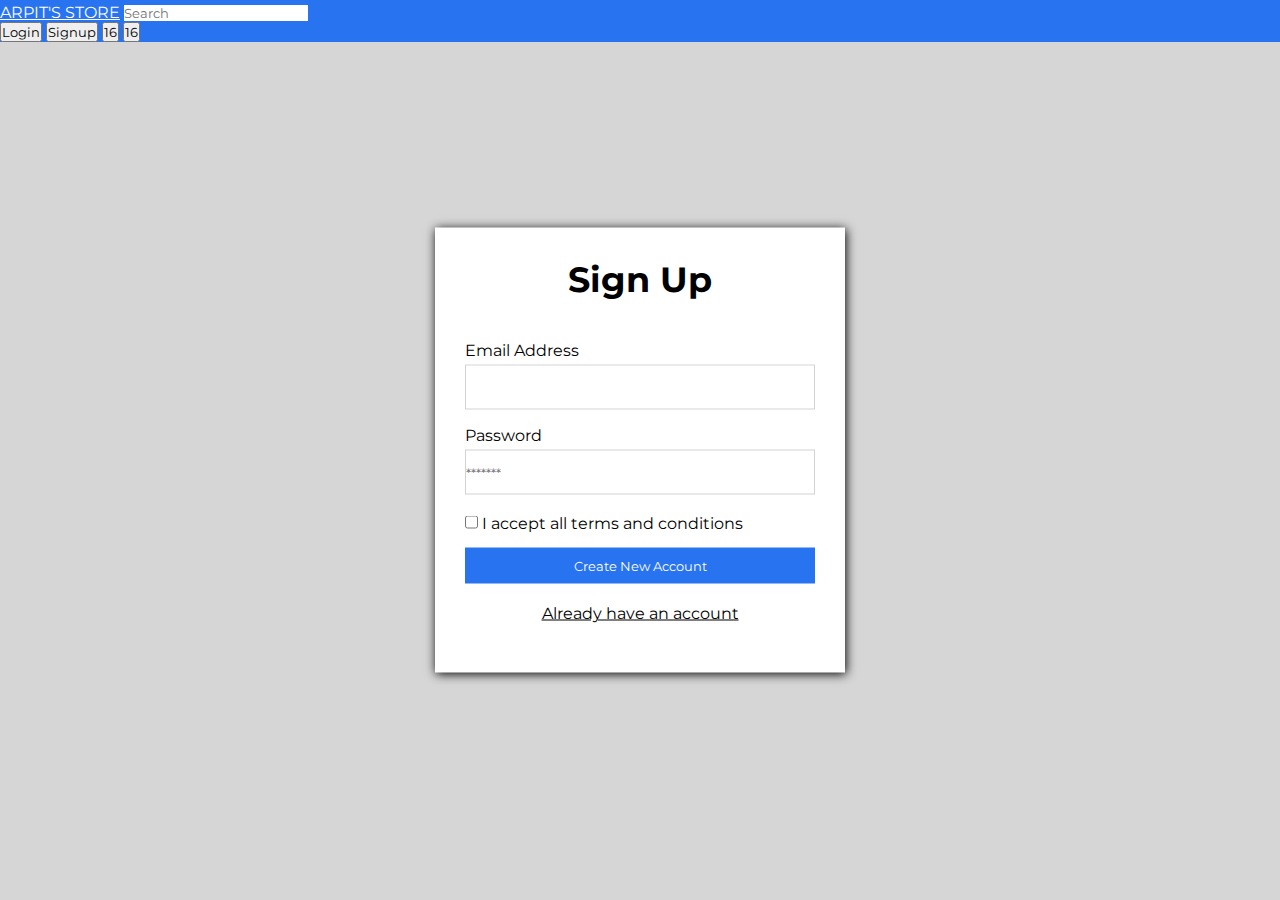
<file: signup.html>
<!DOCTYPE html>
<html lang="en">

<head>
  <meta charset="UTF-8" />
  <meta http-equiv="X-UA-Compatible" content="IE=edge" />
  <meta name="viewport" content="width=device-width, initial-scale=1.0" />
  <title>Sign Up</title>
  <link rel="stylesheet" href="https://arpits-library.netlify.app/main.css" />
  <link rel="stylesheet" href="Styles/login.css" />
  <link rel="stylesheet" href="https://cdnjs.cloudflare.com/ajax/libs/font-awesome/6.0.0-beta3/css/all.min.css"
    integrity="sha512-Fo3rlrZj/k7ujTnHg4CGR2D7kSs0v4LLanw2qksYuRlEzO+tcaEPQogQ0KaoGN26/zrn20ImR1DfuLWnOo7aBA=="
    crossorigin="anonymous" referrerpolicy="no-referrer" />
</head>

<body>
  <nav class="flex nav-item background-color">
    <div class="left-nav flex">
      <a href="index.html" class="nav-heading">ARPIT'S STORE</a>
      <input class="search-bar" placeholder="Search" />
    </div>
    <div class="right-nav">
      <button class="btn btn-round" onclick="window.location.href='login.html';">
        Login
      </button>
      <button class="btn btn-round" onclick="window.location.href='signup.html';">
        Signup
      </button>

      <button class="badge-button badge-lg" onclick="window.location.href='mycart.html';" >
        <i class="fas fa-shopping-cart fa-2x"></i>
        <span class="icon-button-badge flex center icon-xl">16</span>
      </button>
      <button class="badge-button badge-lg">
        <i class="fas fa-heart fa-2x"></i>
        <span class="icon-button-badge flex center icon-xl">16</span>
      </button>
    </div>
  </nav>
  <div class="center">
    <div class="container">
      <div class="login-heading">Sign Up</div>
      <form action="#">
        <div class="data">
          <label class="signup-input" for="">Email Address</label>
          <input type="text" required />
        </div>
        <div class="data">
          <label class="signup-input" for="">Password</label>
          <input type="password" placeholder="*******" required />
        </div>
        <div class="rembember-me">
          <input type="checkbox" />
          <span>I accept all terms and conditions</span>
        </div>
        <!-- <div class="forgot-password"><a href="">Forgot Password</a></div> -->
        <div class="btn">
          <!-- <div class="inner"></div> -->
          <button type="submit">Create New Account</button>
        </div>
        <div class="create-new-account">
          <a href="">Already have an account
            <i class="fas fa-angle-right create-icon"></i></a>
        </div>
      </form>
    </div>
  </div>
</body>

</html>
</file>
<file: Styles/login.css>
@import url("https://fonts.googleapis.com/css2?family=Montserrat&display=swap");


:root {
  --background-color: #2874f0;
  --white-color: white;
  --black-color: black;
  --light-gray: lightgray;
  --bodybackground-color: rgba(128, 128, 128, 0.322);
}

* {
  margin: 0;
  padding: 0;
  box-sizing: border-box;
  font-family: "Montserrat", sans-serif;
}

body {
  background-color: var(--bodybackground-color);
}

.background-color {
  background-color: var(--background-color);
}

.nav-heading {
  color: var(--white-color);
}

.search-bar {
  border: none;
}

.container {
  position: absolute;
  top: 50%;
  left: 50%;
  background-color: var(--white-color);
  transform: translate(-50%, -50%);
  width: 410px;
  padding: 30px;
  box-shadow: 1px 1px 10px var(--black-color);
}

.container .login-heading {
  text-align: center;
  font-weight: 700;
  font-size: 35px;
}

form .data label {
  font-size: 1;
}

.container form .data {
  height: 45px;
  width: 100%;
  margin: 40px 0;
}

form .data input {
  height: 100%;
  width: 100%;
}

form .btn button {
  margin-top: 15px;
  padding: 10px;
  width: 100%;
  background-color: var(--background-color);
  color: var(--white-color);
  border: none;
}

button:hover {
  cursor: pointer;
}

.span-style {
  margin-right: 70px;
}

.forget {
  color: var(--background-color);
  text-decoration: none;
}

.create-new-account {
  text-align: center;
  text-align: center;
  padding: 20px;
}

.create-new-account a {
  color: var(--black-color);
}

input {
  border: 1px solid var(--light-gray);
  margin-top: 5px;
}

.input-login {
  float: left;
}

.signup-input {
  float: left;
}
</file>
<file: Styles/mycart.css>
@import url("https://fonts.googleapis.com/css2?family=Montserrat&display=swap");

:root {
  --body-background-color: rgba(128, 128, 128, 0.322);
  --background-color: #2874f0;
  --white-color: white;
  --black-color: black;
  --light-gray: lightgray;
  --gray-color: gray;
}
.nav-item{
  background-color: var(--background-color);
}
.mycart-image {
  height: 100%;
  width: 200px;
  padding: 0;
}

.mycart-heading {
  text-align: center;
  margin-top: 10px;
}

.container {
  display: flex;
  width: 450px;
  height: 280px;
  background-color: var(--white-color);
  box-shadow: 1px 1px 10px var(--black-color);
  position: absolute;
  top: 40%;
  left: 30%;
  padding: 0;
}

.plus-minus {
  text-decoration: none;
  color: var(--black-color);
  border: 1px solid var(--light-gray);
  border-radius: 100%;
  padding: 5px;
}

.number-of-items {
  width: 20%;
  text-align: center;
  border-radius: 5px;
}

.btn-remove {
  padding: 5px;
  width: 90%;
  background-color: var(--gray-color);
  border: none;
  color: var(--white-color);
  text-align: center;
  margin-left: 5px;
  margin-top: 10px;
  border-radius: 5px;
}

.btn-wishlist {
  border-radius: 5px;
  padding: 5px;
  width: 90%;
  background-color: var(--white-color);
  border: 1px solid var(--gray-color);
  color: var(--gray-color);
  text-align: center;
  margin-left: 5px;
  margin-top: 10px;
}

.off-price {
  color: var(--gray-color);
}

.description {
  align-self: center;
}

.price-container {
  background-color: var(--white-color);
  width: 320px;
  height: 300px;
  box-shadow: 1px 1px 10px var(--black-color);
  position: absolute;
  top: 20%;
  left: 60%;
}

.price-details-heading {
  text-align: center;
}

.list {
  display: inline;
  padding: 10px;
  margin: 10px;
}

.price-items {
  padding-right: 10px;
  text-align: right;
  float: right;
}

.item {
  padding: 10px;
}

.saved-money {
  color: var(--gray-color);
}

.btn-place-order {
  text-align: center;
  width: 100%;
  padding: 10px;
  background-color: var(--background-color);
  border: none;
  color: var(--white-color);
}

.description {
  background-color: var(--white-color);
  /* padding: 10px; */
}
</file>
<file: Styles/mywishlist.css>
:root {
    --white-color: white;
}

.wishlist-heading {
    text-align: center;
    margin-top: 20px;
}

.wishlist-container {
    display: flex;
    justify-content: space-around;
    margin-top: 20px;
    flex-wrap: wrap;
}

.change-background {
    background-color: var(--white-color);
}
</file>
<file: Styles/product.css>
.main-body-sec{
    height: 100%;
    overflow-y: auto;
    width: 100%;
    display: flex;
    background-color:white;
}
.filter-sidebar{
    height: 700px;
    width: 20%;
    background-color:white;
    border: 1px solid lightgray;
}

.filter-sidebar-heading{
    display: flex;
    align-items: center;
    font: 1.2em sans-serif;
    padding: .5rem 1rem;
    justify-content: space-between;
}
.filter-price{
    padding: 2rem 1rem;
    font-weight: bolder;
    padding-left: 0;
}
.price-heading{
    padding: 1rem 2rem;
}
.filter-price span{
    padding: 1rem 2rem;
    font-weight: bolder;
    font: 1.2em sans-serif;
}

.range{
    display: flex;
    justify-content: space-around;
    font: 1em sans-serif;
    color: rgb(92, 90, 90);
}
.price-range{
    margin-left: 2rem;
    margin-top: 1rem;
    width: 80%;
}

.filter-cat span{
    font: 1.5em sans-serif;
    padding: 1rem 2rem;
}
.filter-item{
    padding: .5rem 0;
    display: flex;
    font: 1em sans-serif;
    font-weight: 500;
    align-items: center;
    justify-content: space-around;
}
.filter-cat{
    padding: .5rem 0;
}

.filter-item input{
    height: 1rem;
    width: 1rem;
}

/* styling the right part */
.showing-heading{
    padding: 10px;
}

.right-body-section{
    width:70%;
    height: 100%;
    padding-left: 100px;
}
.product-flex{
    display: flex;
    flex-wrap: wrap;
    justify-content: space-around;
    align-items: center;
    row-gap: 10px;
}
</file>
<file: styles.css>
@import url(Styles/login.css);
@import url(Styles/mycart.css);
@import url(Styles/var.css);
@import url(Styles/mycart.css);
@import url(Styles/mywishlist.css);
@import url(Styles/product.css);

.right-nav{
    margin-right: 50px;
}
.background-color{
    background-color:#2874f0;
}

.nav-heading{
    color:var(--white-color);
}

.search-bar{
    border: none;
}
.container-body{
    margin-top: 50px;
    display: flex;
    justify-content: space-around;
}
.container-part{
    height: 120px;
    width: 300px;
    position: relative;
    box-shadow: 1px 1px 10px black;
}
.background-image{
    width: 100%;
    height: 100%;
}
.inside-text{
    background-color:var(--white-color);
    color: black;
    text-align: center;
    position: absolute;
    top: 50px;
    width: 100%;
}

.body-image{
    width: 100%;
    height: 600px;
    margin-top: 30px;
}
.offer-body{
    margin-bottom: 20px;
    margin-top: 20px;
    display: flex;
    justify-content: space-around;
}
.offer-container{
    padding: 5px;
    display: flex;
    width: 500px;
    height: 300px;
    box-shadow: 1px 1px 10px var(--black-color);
}
.offer-image{
    height: 100%;
    
}

.offer-heading{
    text-align: center;
    margin-top: 80px;
    display: block;
    margin-right: auto;
}
.para-description{
    margin-top: 20px;
    text-align: center;
}

.btn-class{
    margin-top: 20px;
    text-align: center;
}

.fas:hover{
    cursor: pointer;
}
</file>
